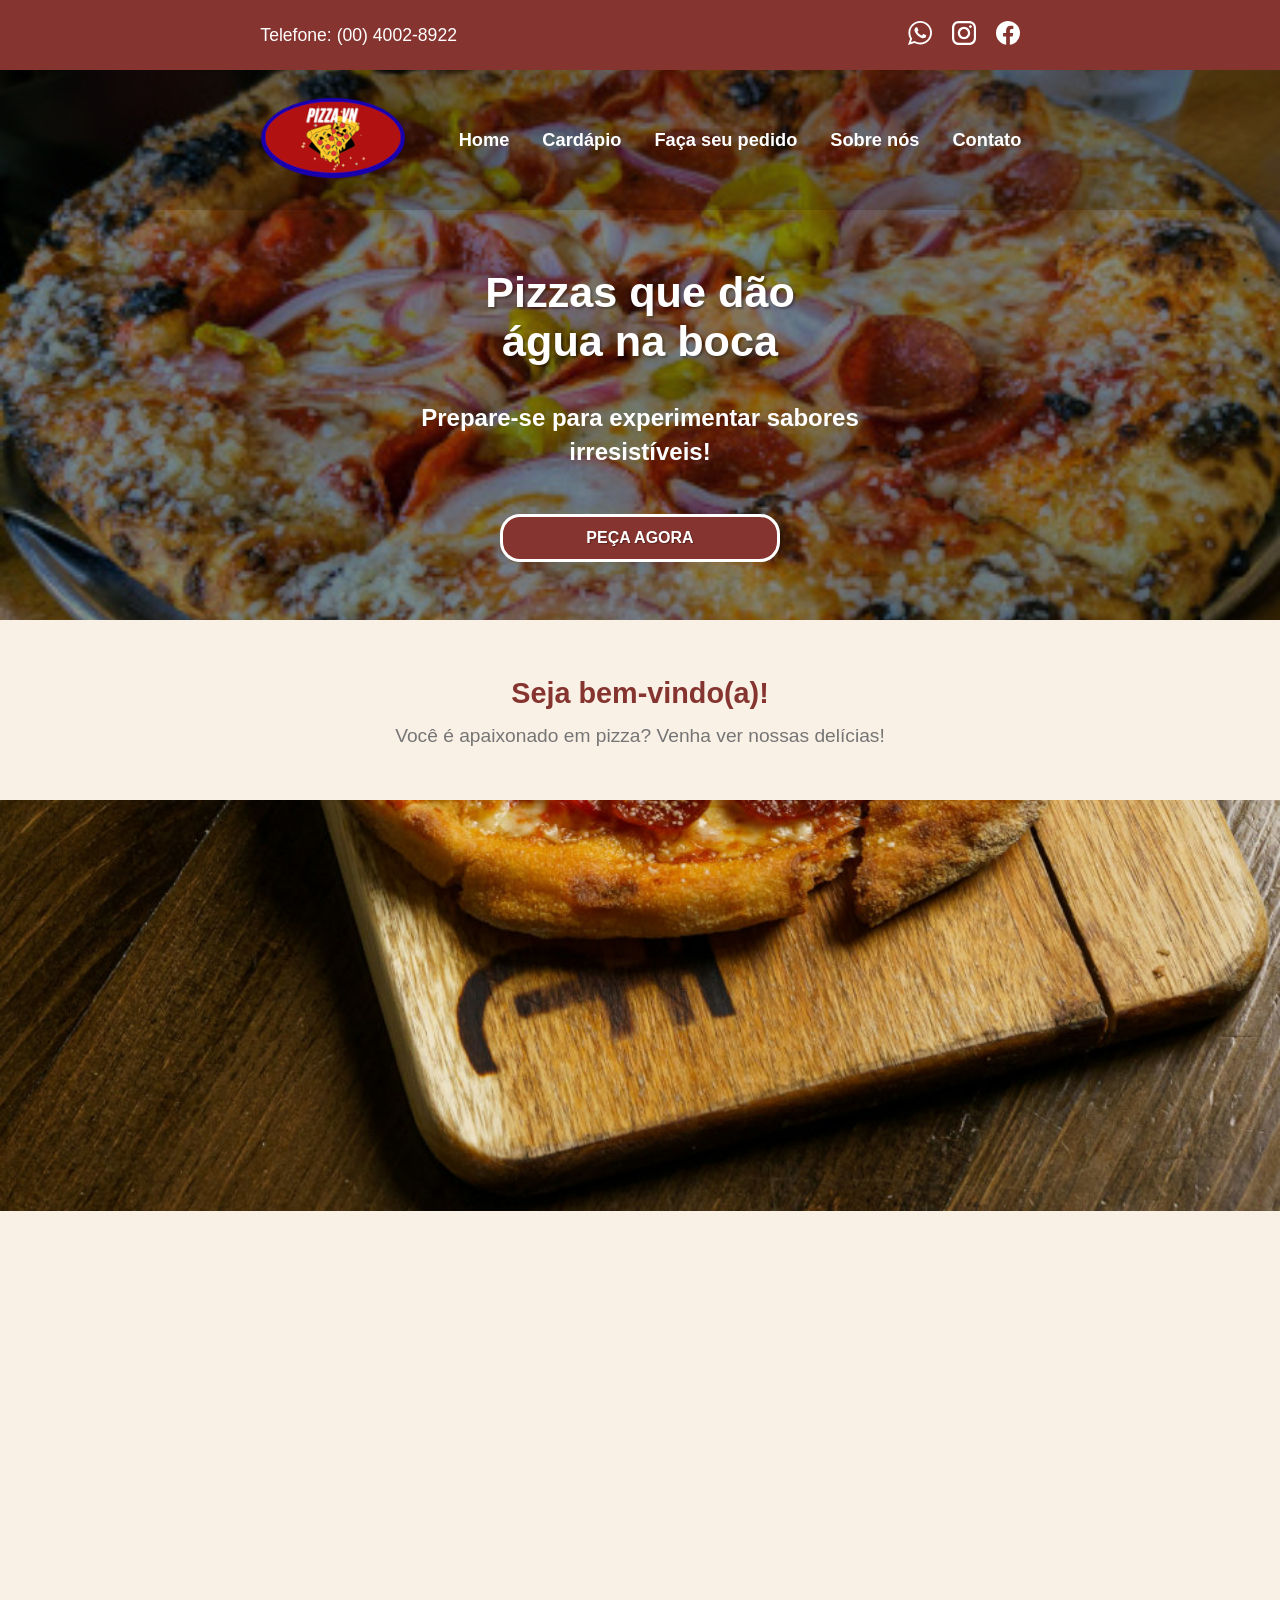
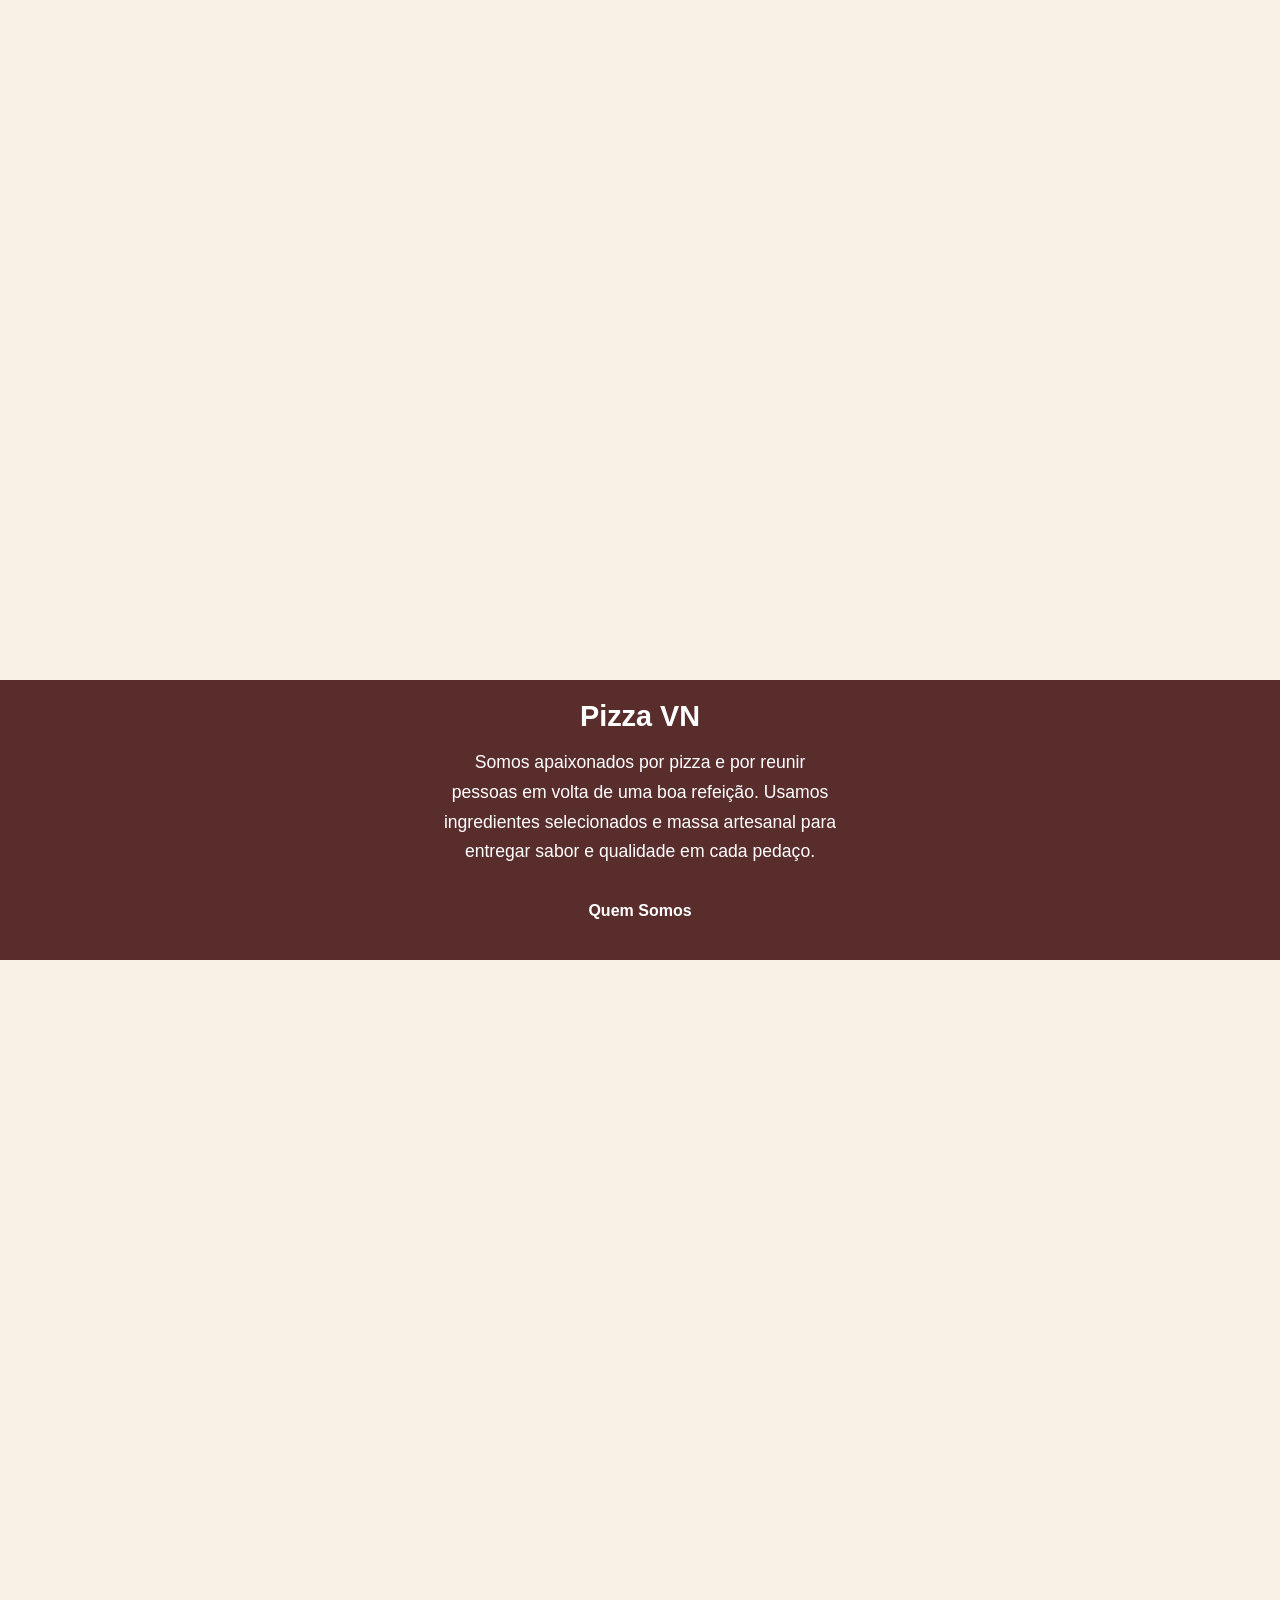
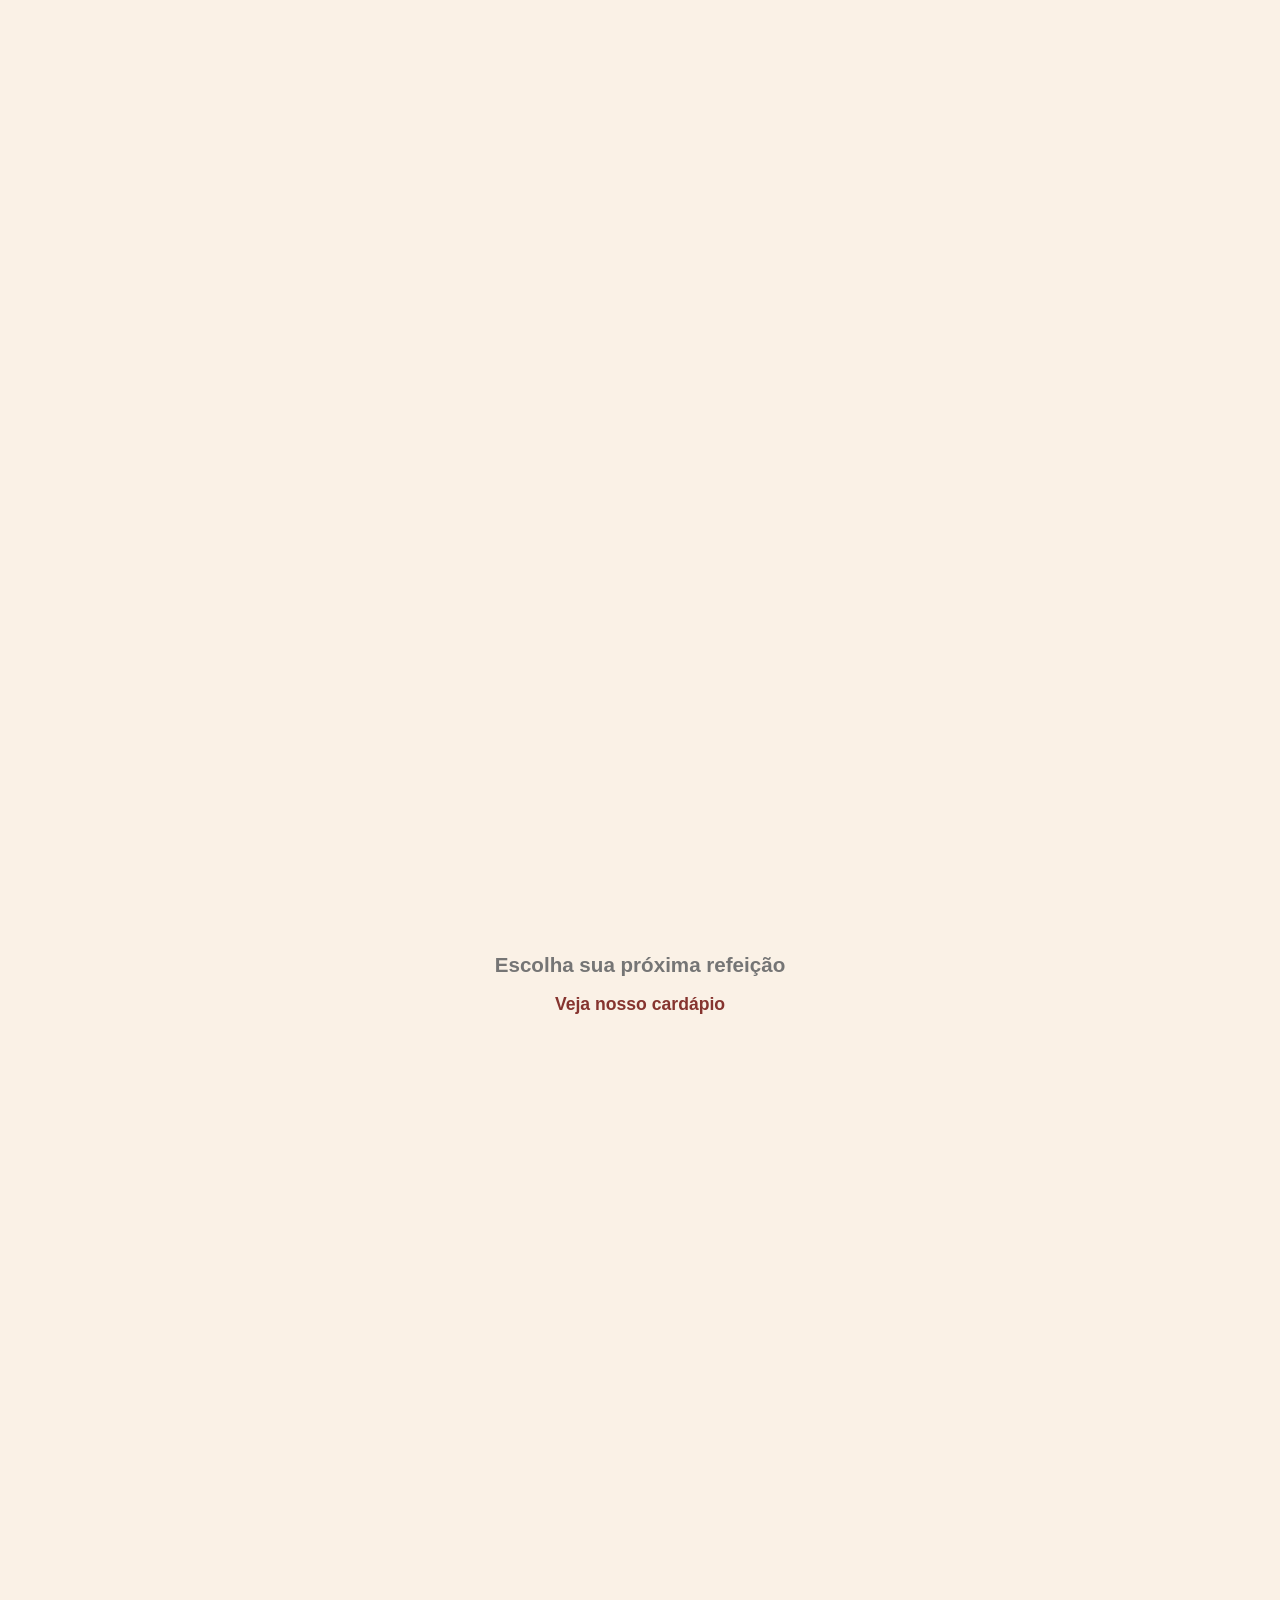
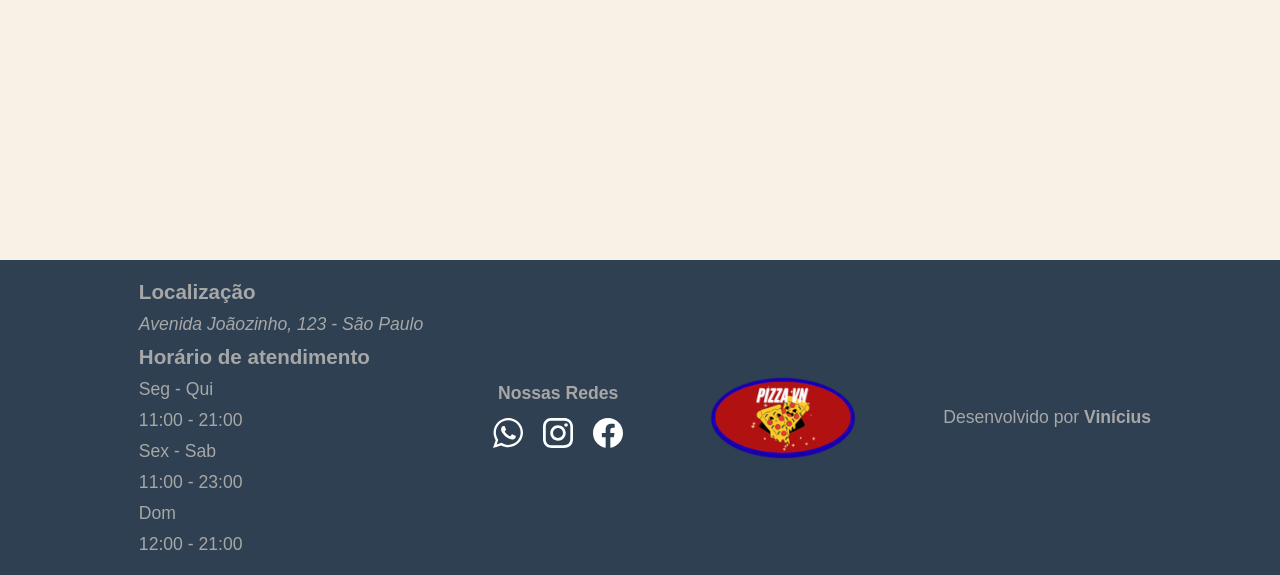
<file: index.html>
<!DOCTYPE html>
<html lang="pt-br">
<head>
    <meta charset="UTF-8">
    <meta name="viewport" content="width=device-width, initial-scale=1.0">
    <title>Pizza</title>
    <link rel="stylesheet" href="estilo/style.css">
    <link rel="stylesheet" href="estilo/query.css">
    <link rel="stylesheet" href="https://fonts.googleapis.com/css2?family=Material+Symbols+Outlined" />
</head>
<body>
    <header>
        <div class="cont-initial">
            <div class="tel">
                Telefone: (00) 4002-8922
            </div>
            <nav class="logos">
                <a href="#">
                    <svg version="1.1" id="wpp" xmlns="http://www.w3.org/2000/svg" xmlns:xlink="http://www.w3.org/1999/xlink" x="0px" y="0px"
                        width="20px" height="20px" viewBox="0 0 90 90" style="enable-background:new 0 0 90 90;" xml:space="preserve">
                    <g>
                    <path id="WhatsApp" d="M90,43.841c0,24.213-19.779,43.841-44.182,43.841c-7.747,0-15.025-1.98-21.357-5.455L0,90l7.975-23.522
                        c-4.023-6.606-6.34-14.354-6.34-22.637C1.635,19.628,21.416,0,45.818,0C70.223,0,90,19.628,90,43.841z M45.818,6.982
                        c-20.484,0-37.146,16.535-37.146,36.859c0,8.065,2.629,15.534,7.076,21.61L11.107,79.14l14.275-4.537
                        c5.865,3.851,12.891,6.097,20.437,6.097c20.481,0,37.146-16.533,37.146-36.857S66.301,6.982,45.818,6.982z M68.129,53.938
                        c-0.273-0.447-0.994-0.717-2.076-1.254c-1.084-0.537-6.41-3.138-7.4-3.495c-0.993-0.358-1.717-0.538-2.438,0.537
                        c-0.721,1.076-2.797,3.495-3.43,4.212c-0.632,0.719-1.263,0.809-2.347,0.271c-1.082-0.537-4.571-1.673-8.708-5.333
                        c-3.219-2.848-5.393-6.364-6.025-7.441c-0.631-1.075-0.066-1.656,0.475-2.191c0.488-0.482,1.084-1.255,1.625-1.882
                        c0.543-0.628,0.723-1.075,1.082-1.793c0.363-0.717,0.182-1.344-0.09-1.883c-0.27-0.537-2.438-5.825-3.34-7.977
                        c-0.902-2.15-1.803-1.792-2.436-1.792c-0.631,0-1.354-0.09-2.076-0.09c-0.722,0-1.896,0.269-2.889,1.344
                        c-0.992,1.076-3.789,3.676-3.789,8.963c0,5.288,3.879,10.397,4.422,11.113c0.541,0.716,7.49,11.92,18.5,16.223
                        C58.2,65.771,58.2,64.336,60.186,64.156c1.984-0.179,6.406-2.599,7.312-5.107C68.398,56.537,68.398,54.386,68.129,53.938z"/>
                    </g>
                    </svg>
                </a>
                <a href="#">
                    <svg enable-background="new 0 0 1024 1024" height="20px" id="insta" version="1.1" viewBox="0 0 1024 1024" width="20px" xml:space="preserve" xmlns="http://www.w3.org/2000/svg" xmlns:xlink="http://www.w3.org/1999/xlink"><g><g>
                        <!-- definições de cores gradientes -->
                    <defs>
                        <linearGradient id="instaGradient" x1="0%" y1="100%" x2="100%" y2="0%">
                        <stop offset="0%" stop-color="#feda75"/>
                        <stop offset="25%" stop-color="#fa7e1e"/>
                        <stop offset="50%" stop-color="#d62976"/>
                        <stop offset="75%" stop-color="#962fbf"/>
                        <stop offset="100%" stop-color="#4f5bd5"/>
                        </linearGradient>
                    </defs>
                        <path clip-rule="evenodd" d="M512.305,0.122c70.856,0,141.717-0.328,212.571,0.094     c66.662,0.398,129.269,15.6,183.515,56.125c70.84,52.923,107.091,125.214,113.838,212.445c2.376,30.7,1.637,61.667,1.677,92.512     c0.161,119.619,0.072,239.239,0.059,358.86c-0.005,48.856-6.799,96.557-27.473,141.232     c-41.938,90.623-115.091,140.165-211.608,157.334c-20.125,3.579-40.886,4.916-61.359,4.977     c-141.333,0.417-282.669,0.321-424.003,0.174c-73.495-0.075-140.713-19.483-197.994-67.166     c-58.197-48.439-88.907-111.793-98.46-186.071c-1.648-12.811-2.657-25.805-2.669-38.714     C0.261,583.352-0.636,434.771,0.82,286.214c0.796-81.166,27.822-153.13,88.244-209.835     c50.119-47.032,111.04-71.607,178.739-74.012c81.404-2.892,162.991-0.685,244.499-0.685     C512.303,1.161,512.303,0.641,512.305,0.122z M511.505,929.369c68.18,0,136.358,0.274,204.534-0.188     c17.83-0.121,35.919-1.007,53.414-4.171c66.827-12.081,117.634-45.6,144.26-110.67c13.528-33.055,17.946-68.524,18.522-102.876     c2.237-133.271,0.976-266.602,0.819-399.911c-0.018-14.442-0.174-29.045-2.217-43.295     c-9.163-63.988-36.903-116.435-95.792-148.329c-32.869-17.801-68.551-24.522-105.64-24.534     c-142.831-0.042-285.662-0.084-428.492,0.087c-12.908,0.016-25.93,0.73-38.702,2.525     c-72.746,10.214-126.329,46.066-153.145,116.6c-10.822,28.463-14.28,58.288-14.286,88.569     c-0.021,139.403-0.155,278.803,0.183,418.208c0.041,17.055,1.313,34.355,4.366,51.114     c13.543,74.355,55.004,125.461,128.843,146.011c24.606,6.845,50.909,9.868,76.522,10.384     C373.608,930.277,442.565,929.364,511.505,929.369z" fill-rule="evenodd"/><path clip-rule="evenodd" d="M775.903,510.369c-0.064,145.777-119.005,264.347-264.821,263.991     c-145.871-0.353-263.345-118.096-263.43-264.029C247.567,364.56,366.331,245.98,512.255,246.139     C656.921,246.295,775.968,365.605,775.903,510.369z M511.878,679.188c93.007,0.071,169.609-76.475,169.448-169.325     c-0.161-92.206-76.568-168.757-168.818-169.132c-92.873-0.377-169.438,75.935-169.635,169.074     C342.677,603.077,418.542,679.114,511.878,679.188z" fill-rule="evenodd"/><path clip-rule="evenodd" d="M785.693,299.338c-33.019-0.295-59.047-26.717-58.941-59.832     c0.104-33.491,26.785-59.75,60.471-59.52c32.644,0.226,59.246,27.168,59.147,59.904     C846.27,273.09,819.174,299.637,785.693,299.338z" fill-rule="evenodd"/></g></g></svg>
                </a>
                <a href="#">
                   <svg width="20px" height="20px" viewBox="0 0 48 48" fill="none" xmlns="http://www.w3.org/2000/svg" id="facebook">
                    <path d="M48 24C48 10.7438 37.2562 0 24 0C10.7438 0 0 10.7438 0 24C0 35.9813 8.775 45.9094 20.25 47.7094V30.9375H14.1562V24H20.25V18.7125C20.25 12.6984 23.8313 9.375 29.3156 9.375C31.9406 9.375 34.6875 9.84375 34.6875 9.84375V15.75H31.6594C28.6781 15.75 27.75 17.6016 27.75 19.5V24H34.4062L33.3422 30.9375H27.75V47.7094C39.225 45.9094 48 35.9813 48 24Z" fill="black" id="face-fundo" class="fundo"/>
                    <path d="M33.3422 30.9375L34.4062 24H27.75V19.5C27.75 17.6016 28.6781 15.75 31.6594 15.75H34.6875V9.84375C34.6875 9.84375 31.9406 9.375 29.3156 9.375C23.8313 9.375 20.25 12.6984 20.25 18.7125V24H14.1562V30.9375H20.25V47.7094C21.4734 47.9016 22.725 48 24 48C25.275 48 26.5266 47.9016 27.75 47.7094V30.9375H33.3422Z" fill="white" id="face-logo" class="letra"/>
                    </svg>
                </a>
            </nav>
        </div>


        <div class="cont-menu">
            <div class="topo-menu">
                <div class="logo-header">
                        <a href="#">
                            <img src="imagens/logo-p.png" alt="Logo">
                        </a>
                </div>

                <div class="cont-hamburguer">
                     <button id="icone-menu" class="material-symbols-outlined" onclick="clickMenu()">
                        menu
                     </button>
                </div>

                <nav id="itens" class="menu">
                        <ul class="itens-menu">
                            <li>
                                <a href="#" onclick="fecharMenu()">Home</a>
                            </li>
                            <li>
                                <a href="cardapio.html#menu-cardapio" onclick="fecharMenu()">Cardápio</a>
                            </li>
                            <li>
                                <a href="pedido.html" onclick="fecharMenu()">Faça seu pedido</a>
                            </li>
                            <li>
                                <a href="sobre.html" onclick="fecharMenu()">Sobre nós</a>
                            </li>
                            <li>
                                <a href="contato.html" onclick="fecharMenu()">Contato</a>
                            </li>
                        </ul>
                </nav>
            </div>
            <!-- menu abaixo para ficar centralizado corretamente ao ser ativado -->
            <div class="cont-titulo">
                <h1>Pizzas que dão água na boca</h1>
                <p>
                   Prepare-se para experimentar sabores irresistíveis!
                </p>
                <a href="pedido.html#realizar-pedido" class="btn-header">PEÇA AGORA</a>
            </div>
        </div>
    </header>


    <main class="main">
        <section class="cont-home">

            <div class="cont-inicio">
                <h2 class="titulo-home">Seja bem-vindo(a)!</h2>
                <p>Você é apaixonado em pizza? Venha ver nossas delícias!</p>
            </div>

            <div class="cont-img-home" id="pizza-prancha">
                <picture>
                    <source media="(min-width: 768px)" srcset="img-home/img01-m.jpg" type="image/jpg">
                    <img src="img-home/img01.jpg" alt="Pizza na prancha" class="img-home">
                </picture>
            </div>

            <div class="cont-img-home" id="forno">                
                <picture>
                    <source media="(min-width: 768px)" srcset="img-home/img02-m.jpg" type="image/jpg">
                    <img src="img-home/img02.jpg" alt="Forno a lenha" class="img-home">
                </picture>
            </div>
            

            <section class="sobre-home">
                <h2 class="titulo-home">Pizza VN</h2>
                <p>
                    Somos apaixonados por pizza e por reunir pessoas em volta de uma boa refeição. 
                    Usamos ingredientes selecionados e massa artesanal para entregar sabor e qualidade em cada pedaço.
                </p>
                <aside class="acesso-sobrenos">
                    <a href="sobre.html">Quem Somos</a>
                </aside>
            </section>

            <div class="cont-img-home" id="prato-especial">
                <picture>
                    <source media="(min-width: 768px)" srcset="img-home/img03-m.jpg" type="image/jpg">
                    <img src="img-home/img03.jpg" alt="Pratos com pizza" class="img-home">
                </picture>
            </div>
            <div class="cont-img-home" id="vaso">
                <picture>
                    <source media="(min-width: 768px)" srcset="img-home/img04-m.jpg" type="image/jpg">
                    <img src="img-home/img04.jpg" alt="Mesa decorativa" class="img-home">
                </picture>
            </div>

            <div class="acesso-cardapio">
                <h3>
                    Escolha sua próxima refeição
                </h3>
                <a href="cardapio.html">Veja nosso cardápio</a>
            </div>
            
            <div class="cont-img-home" id="mesa">
                <picture>
                    <source media="(min-width: 768px)" srcset="img-home/img05-m.jpg" type="image/jpg">
                    <img src="img-home/img05.jpg" alt="Mesa disponível" class="img-home">
                </picture>
            </div>
         </section>   
    </main>
    
    <footer>
            <div class="cont-footer">
                <div class="cont-local">
                    <h3>Localização</h3>
                    <address>Avenida Joãozinho, 123 - São Paulo</address>
                    <h3>Horário de atendimento</h3>
                    <p>Seg - Qui</p>
                    <p>11:00 - 21:00</p>
                    <p>Sex - Sab</p>
                    <p>11:00 - 23:00</p>
                    <p>Dom</p>
                    <p>12:00 - 21:00</p>
                </div>

                <div class="logos-footer">
                    <h4>Nossas Redes</h4>
                    <nav class="logos" id="redes-footer">
                        
                   
                    <a href="#">
                        <svg version="1.1" id="wpp" class="size-footer" xmlns="http://www.w3.org/2000/svg" xmlns:xlink="http://www.w3.org/1999/xlink" x="0px" y="0px"
                        width="20px" height="20px" viewBox="0 0 90 90" style="enable-background:new 0 0 90 90;" xml:space="preserve">
                        <g>
                        <path id="WhatsApp" d="M90,43.841c0,24.213-19.779,43.841-44.182,43.841c-7.747,0-15.025-1.98-21.357-5.455L0,90l7.975-23.522
                            c-4.023-6.606-6.34-14.354-6.34-22.637C1.635,19.628,21.416,0,45.818,0C70.223,0,90,19.628,90,43.841z M45.818,6.982
                            c-20.484,0-37.146,16.535-37.146,36.859c0,8.065,2.629,15.534,7.076,21.61L11.107,79.14l14.275-4.537
                            c5.865,3.851,12.891,6.097,20.437,6.097c20.481,0,37.146-16.533,37.146-36.857S66.301,6.982,45.818,6.982z M68.129,53.938
                            c-0.273-0.447-0.994-0.717-2.076-1.254c-1.084-0.537-6.41-3.138-7.4-3.495c-0.993-0.358-1.717-0.538-2.438,0.537
                            c-0.721,1.076-2.797,3.495-3.43,4.212c-0.632,0.719-1.263,0.809-2.347,0.271c-1.082-0.537-4.571-1.673-8.708-5.333
                            c-3.219-2.848-5.393-6.364-6.025-7.441c-0.631-1.075-0.066-1.656,0.475-2.191c0.488-0.482,1.084-1.255,1.625-1.882
                            c0.543-0.628,0.723-1.075,1.082-1.793c0.363-0.717,0.182-1.344-0.09-1.883c-0.27-0.537-2.438-5.825-3.34-7.977
                            c-0.902-2.15-1.803-1.792-2.436-1.792c-0.631,0-1.354-0.09-2.076-0.09c-0.722,0-1.896,0.269-2.889,1.344
                            c-0.992,1.076-3.789,3.676-3.789,8.963c0,5.288,3.879,10.397,4.422,11.113c0.541,0.716,7.49,11.92,18.5,16.223
                            C58.2,65.771,58.2,64.336,60.186,64.156c1.984-0.179,6.406-2.599,7.312-5.107C68.398,56.537,68.398,54.386,68.129,53.938z"/>
                    </g>
                    </svg>
                    </a>
                    <a href="#">
                      <svg enable-background="new 0 0 1024 1024" height="20px" id="insta" version="1.1" viewBox="0 0 1024 1024" width="20px" xml:space="preserve" xmlns="http://www.w3.org/2000/svg" xmlns:xlink="http://www.w3.org/1999/xlink"><g><g>
                            <!-- definições de cores gradientes -->
                    <defs>
                        <linearGradient id="instaGradient" x1="0%" y1="100%" x2="100%" y2="0%">
                        <stop offset="0%" stop-color="#feda75"/>
                        <stop offset="25%" stop-color="#fa7e1e"/>
                        <stop offset="50%" stop-color="#d62976"/>
                        <stop offset="75%" stop-color="#962fbf"/>
                        <stop offset="100%" stop-color="#4f5bd5"/>
                        </linearGradient>
                    </defs>
                            <path clip-rule="evenodd" d="M512.305,0.122c70.856,0,141.717-0.328,212.571,0.094     c66.662,0.398,129.269,15.6,183.515,56.125c70.84,52.923,107.091,125.214,113.838,212.445c2.376,30.7,1.637,61.667,1.677,92.512     c0.161,119.619,0.072,239.239,0.059,358.86c-0.005,48.856-6.799,96.557-27.473,141.232     c-41.938,90.623-115.091,140.165-211.608,157.334c-20.125,3.579-40.886,4.916-61.359,4.977     c-141.333,0.417-282.669,0.321-424.003,0.174c-73.495-0.075-140.713-19.483-197.994-67.166     c-58.197-48.439-88.907-111.793-98.46-186.071c-1.648-12.811-2.657-25.805-2.669-38.714     C0.261,583.352-0.636,434.771,0.82,286.214c0.796-81.166,27.822-153.13,88.244-209.835     c50.119-47.032,111.04-71.607,178.739-74.012c81.404-2.892,162.991-0.685,244.499-0.685     C512.303,1.161,512.303,0.641,512.305,0.122z M511.505,929.369c68.18,0,136.358,0.274,204.534-0.188     c17.83-0.121,35.919-1.007,53.414-4.171c66.827-12.081,117.634-45.6,144.26-110.67c13.528-33.055,17.946-68.524,18.522-102.876     c2.237-133.271,0.976-266.602,0.819-399.911c-0.018-14.442-0.174-29.045-2.217-43.295     c-9.163-63.988-36.903-116.435-95.792-148.329c-32.869-17.801-68.551-24.522-105.64-24.534     c-142.831-0.042-285.662-0.084-428.492,0.087c-12.908,0.016-25.93,0.73-38.702,2.525     c-72.746,10.214-126.329,46.066-153.145,116.6c-10.822,28.463-14.28,58.288-14.286,88.569     c-0.021,139.403-0.155,278.803,0.183,418.208c0.041,17.055,1.313,34.355,4.366,51.114     c13.543,74.355,55.004,125.461,128.843,146.011c24.606,6.845,50.909,9.868,76.522,10.384     C373.608,930.277,442.565,929.364,511.505,929.369z" fill-rule="evenodd"/><path clip-rule="evenodd" d="M775.903,510.369c-0.064,145.777-119.005,264.347-264.821,263.991     c-145.871-0.353-263.345-118.096-263.43-264.029C247.567,364.56,366.331,245.98,512.255,246.139     C656.921,246.295,775.968,365.605,775.903,510.369z M511.878,679.188c93.007,0.071,169.609-76.475,169.448-169.325     c-0.161-92.206-76.568-168.757-168.818-169.132c-92.873-0.377-169.438,75.935-169.635,169.074     C342.677,603.077,418.542,679.114,511.878,679.188z" fill-rule="evenodd"/><path clip-rule="evenodd" d="M785.693,299.338c-33.019-0.295-59.047-26.717-58.941-59.832     c0.104-33.491,26.785-59.75,60.471-59.52c32.644,0.226,59.246,27.168,59.147,59.904     C846.27,273.09,819.174,299.637,785.693,299.338z" fill-rule="evenodd"/></g></g></svg>
                    </a>
                        <a href="#">
                        <svg width="20px" height="20px" viewBox="0 0 48 48" fill="none" xmlns="http://www.w3.org/2000/svg" id="facebook">
                            <path d="M48 24C48 10.7438 37.2562 0 24 0C10.7438 0 0 10.7438 0 24C0 35.9813 8.775 45.9094 20.25 47.7094V30.9375H14.1562V24H20.25V18.7125C20.25 12.6984 23.8313 9.375 29.3156 9.375C31.9406 9.375 34.6875 9.84375 34.6875 9.84375V15.75H31.6594C28.6781 15.75 27.75 17.6016 27.75 19.5V24H34.4062L33.3422 30.9375H27.75V47.7094C39.225 45.9094 48 35.9813 48 24Z" fill="black" id="face-fundo" class="fundo"/>
                            <path d="M33.3422 30.9375L34.4062 24H27.75V19.5C27.75 17.6016 28.6781 15.75 31.6594 15.75H34.6875V9.84375C34.6875 9.84375 31.9406 9.375 29.3156 9.375C23.8313 9.375 20.25 12.6984 20.25 18.7125V24H14.1562V30.9375H20.25V47.7094C21.4734 47.9016 22.725 48 24 48C25.275 48 26.5266 47.9016 27.75 47.7094V30.9375H33.3422Z" fill="white" id="face-logo" class="letra"/>
                            </svg>
                        </a>
                    </nav>
                </div> <!-- final da div "logos-footer"-->

                 <div class="logopng-footer">
                    <img src="imagens/logo-p.png" alt="">
                </div>

                <div class="acesso-github">
                    <p>
                        Desenvolvido por <a href="https://github.com/ViniCavalAraujo" target="_blank" rel="external">Vinícius</a>
                    </p>
                </div>

            </div>
    </footer>
    
    <script src="script.js"></script>
</body>
</html>
</file>
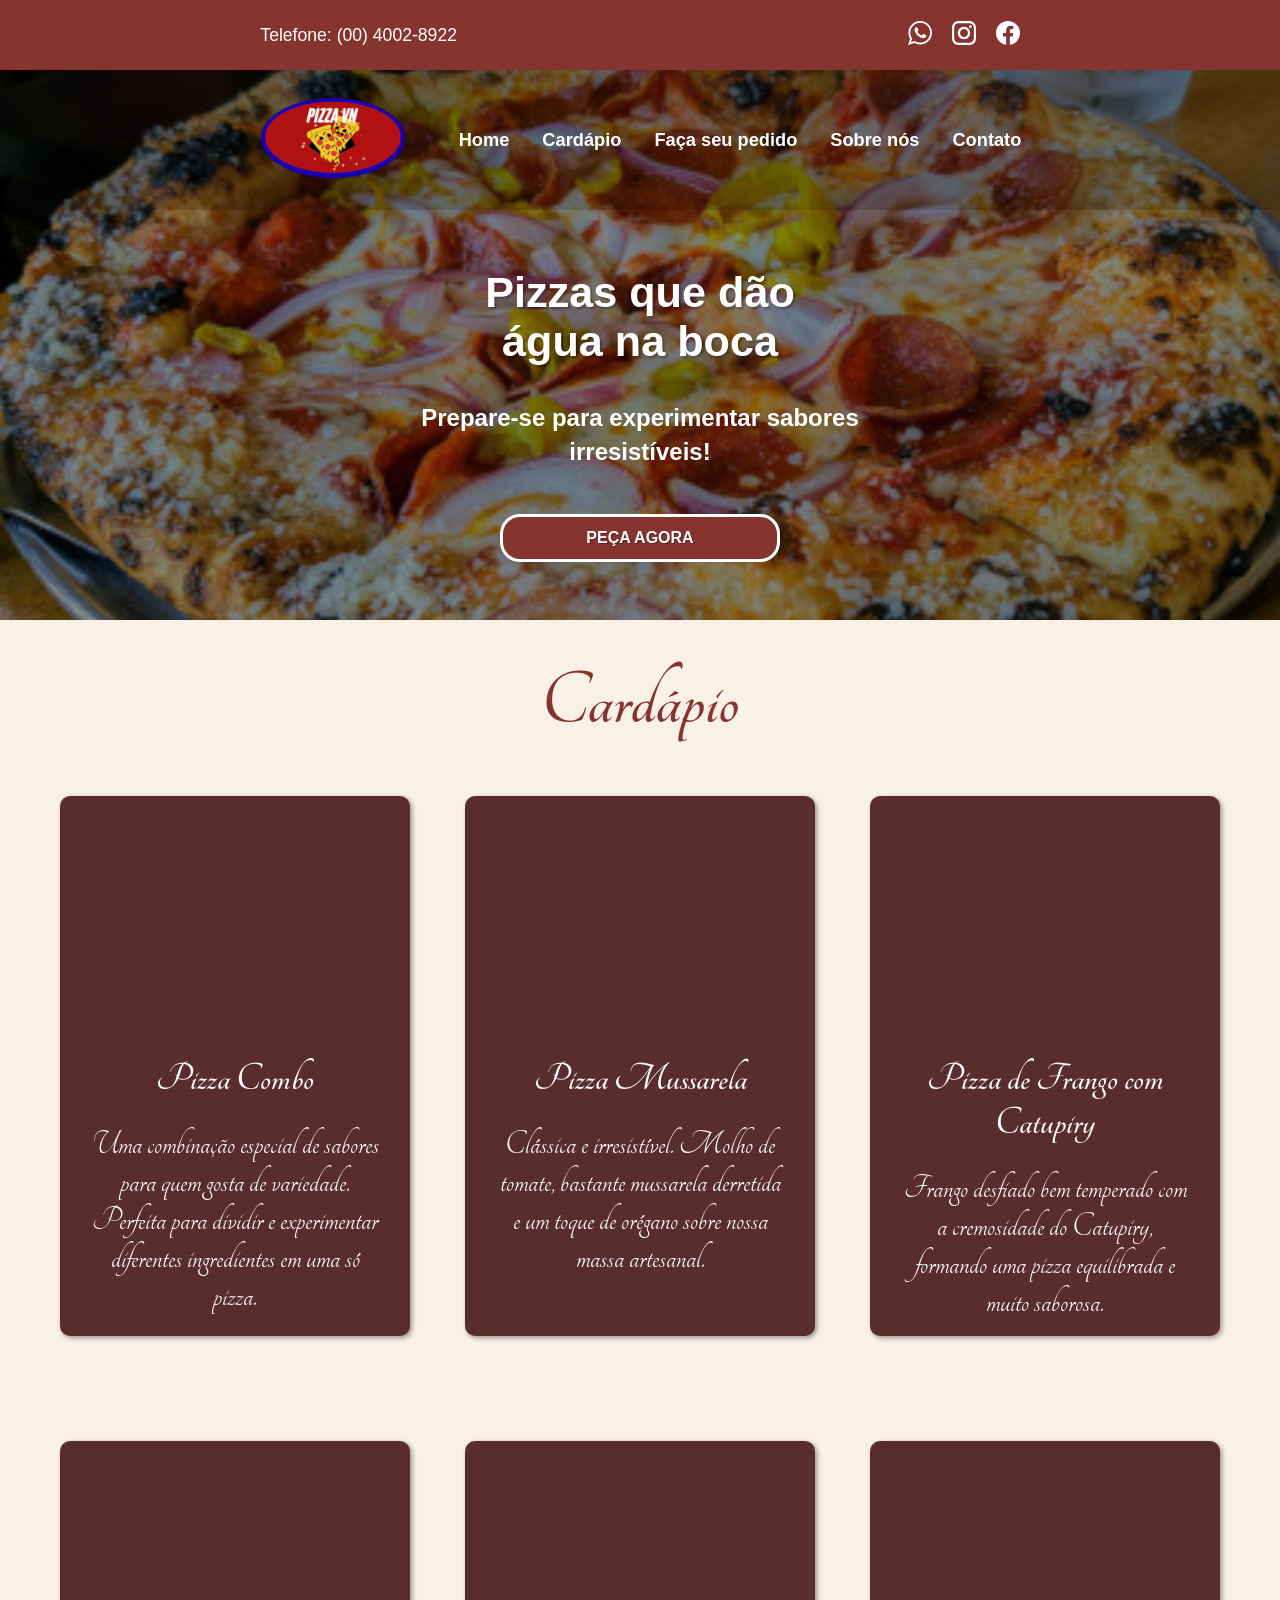
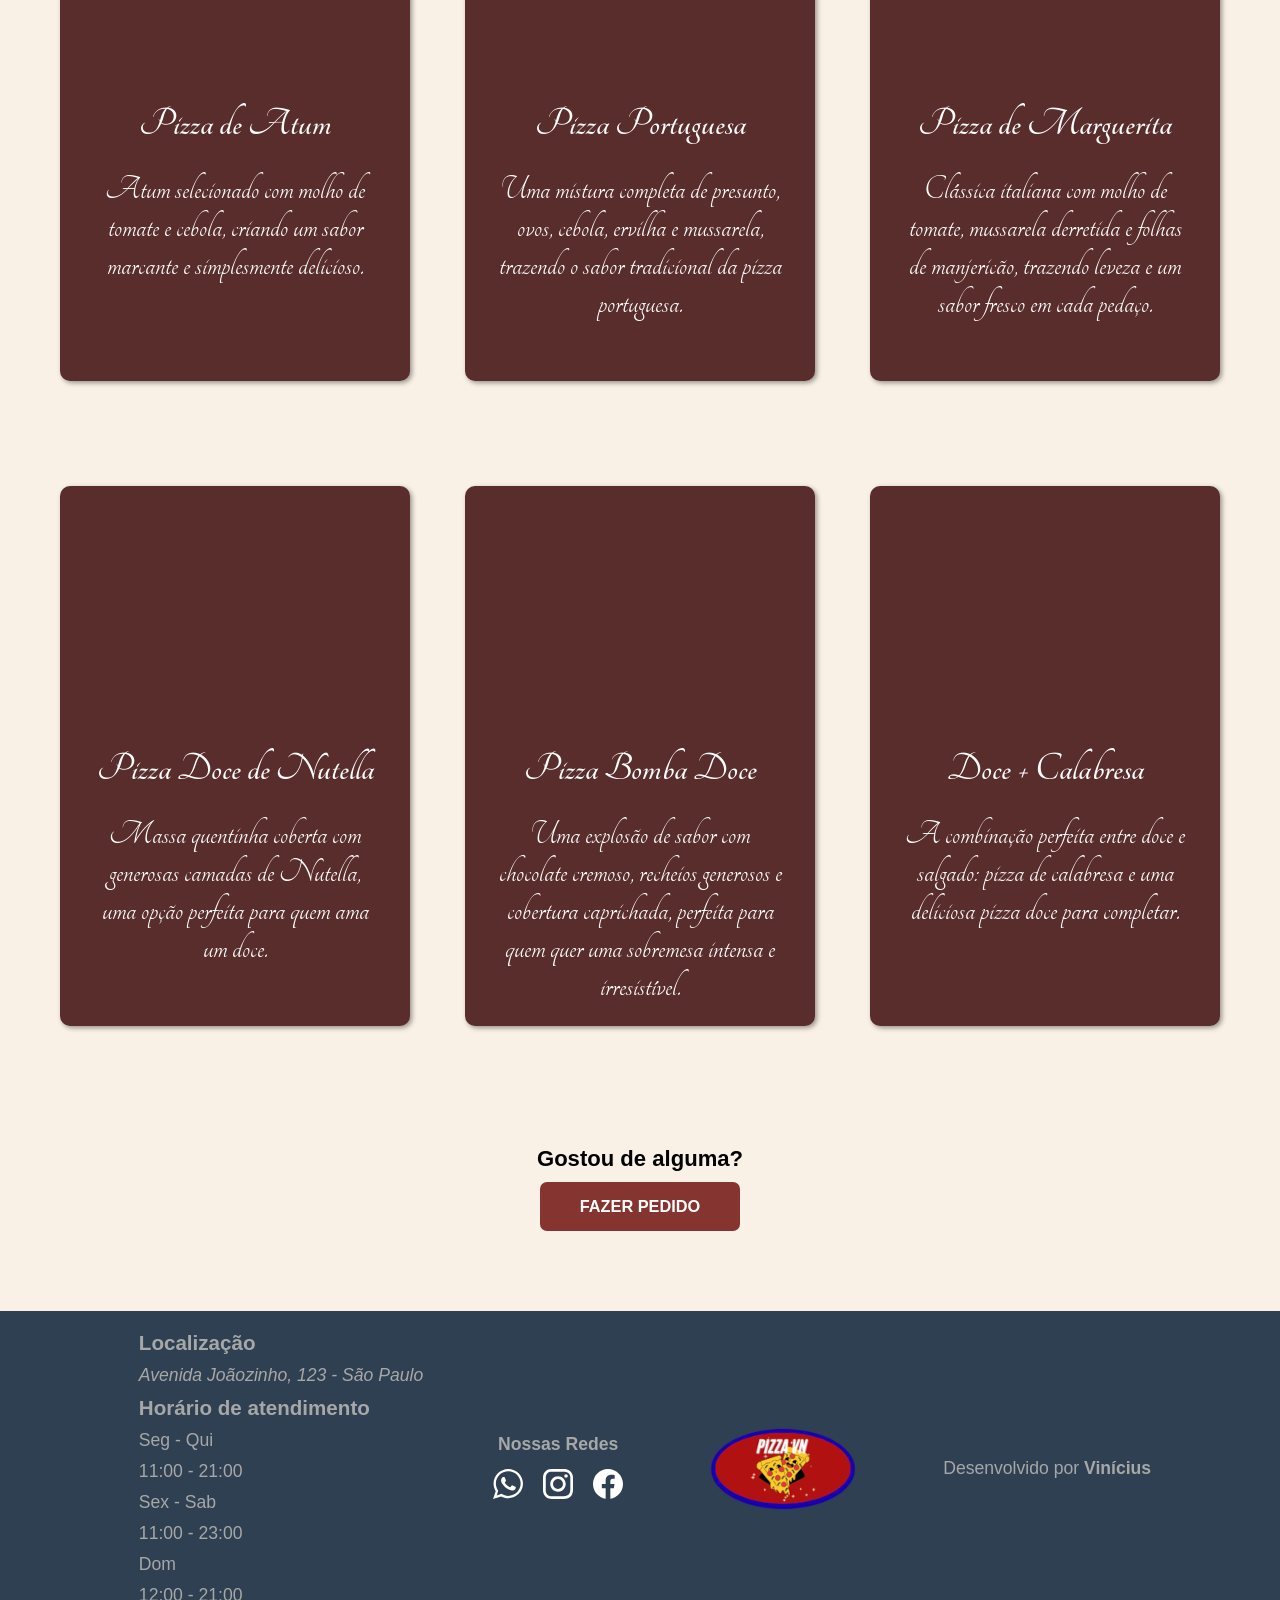
<file: cardapio.html>
<!DOCTYPE html>
<html lang="pt-br">
<head>
    <meta charset="UTF-8">
    <meta name="viewport" content="width=device-width, initial-scale=1.0">
    <title>Pizza</title>
    <link rel="stylesheet" href="estilo/style.css">
    <link rel="stylesheet" href="estilo/query.css">
    <link rel="stylesheet" href="https://fonts.googleapis.com/css2?family=Material+Symbols+Outlined" />
</head>
<body>
    <header>
        <div class="cont-initial">
            <div class="tel">
                Telefone: (00) 4002-8922
            </div>
            <nav class="logos">
                <a href="#">
        <svg version="1.1" id="wpp" xmlns="http://www.w3.org/2000/svg" xmlns:xlink="http://www.w3.org/1999/xlink" x="0px" y="0px"
            width="20px" height="20px" viewBox="0 0 90 90" style="enable-background:new 0 0 90 90;" xml:space="preserve">
        <g>
                    <path id="WhatsApp" d="M90,43.841c0,24.213-19.779,43.841-44.182,43.841c-7.747,0-15.025-1.98-21.357-5.455L0,90l7.975-23.522
                        c-4.023-6.606-6.34-14.354-6.34-22.637C1.635,19.628,21.416,0,45.818,0C70.223,0,90,19.628,90,43.841z M45.818,6.982
                        c-20.484,0-37.146,16.535-37.146,36.859c0,8.065,2.629,15.534,7.076,21.61L11.107,79.14l14.275-4.537
                        c5.865,3.851,12.891,6.097,20.437,6.097c20.481,0,37.146-16.533,37.146-36.857S66.301,6.982,45.818,6.982z M68.129,53.938
                        c-0.273-0.447-0.994-0.717-2.076-1.254c-1.084-0.537-6.41-3.138-7.4-3.495c-0.993-0.358-1.717-0.538-2.438,0.537
                        c-0.721,1.076-2.797,3.495-3.43,4.212c-0.632,0.719-1.263,0.809-2.347,0.271c-1.082-0.537-4.571-1.673-8.708-5.333
                        c-3.219-2.848-5.393-6.364-6.025-7.441c-0.631-1.075-0.066-1.656,0.475-2.191c0.488-0.482,1.084-1.255,1.625-1.882
                        c0.543-0.628,0.723-1.075,1.082-1.793c0.363-0.717,0.182-1.344-0.09-1.883c-0.27-0.537-2.438-5.825-3.34-7.977
                        c-0.902-2.15-1.803-1.792-2.436-1.792c-0.631,0-1.354-0.09-2.076-0.09c-0.722,0-1.896,0.269-2.889,1.344
                        c-0.992,1.076-3.789,3.676-3.789,8.963c0,5.288,3.879,10.397,4.422,11.113c0.541,0.716,7.49,11.92,18.5,16.223
                        C58.2,65.771,58.2,64.336,60.186,64.156c1.984-0.179,6.406-2.599,7.312-5.107C68.398,56.537,68.398,54.386,68.129,53.938z"/>
                </g>
                </svg>

                </a>
                <a href="#">
                  <svg enable-background="new 0 0 1024 1024" height="20px" id="insta" version="1.1" viewBox="0 0 1024 1024" width="20px" xml:space="preserve" xmlns="http://www.w3.org/2000/svg" xmlns:xlink="http://www.w3.org/1999/xlink"><g><g>
                        <!-- definições de cores gradientes -->
                <defs>
                    <linearGradient id="instaGradient" x1="0%" y1="100%" x2="100%" y2="0%">
                    <stop offset="0%" stop-color="#feda75"/>
                    <stop offset="25%" stop-color="#fa7e1e"/>
                    <stop offset="50%" stop-color="#d62976"/>
                    <stop offset="75%" stop-color="#962fbf"/>
                    <stop offset="100%" stop-color="#4f5bd5"/>
                    </linearGradient>
                </defs>
                        <path clip-rule="evenodd" d="M512.305,0.122c70.856,0,141.717-0.328,212.571,0.094     c66.662,0.398,129.269,15.6,183.515,56.125c70.84,52.923,107.091,125.214,113.838,212.445c2.376,30.7,1.637,61.667,1.677,92.512     c0.161,119.619,0.072,239.239,0.059,358.86c-0.005,48.856-6.799,96.557-27.473,141.232     c-41.938,90.623-115.091,140.165-211.608,157.334c-20.125,3.579-40.886,4.916-61.359,4.977     c-141.333,0.417-282.669,0.321-424.003,0.174c-73.495-0.075-140.713-19.483-197.994-67.166     c-58.197-48.439-88.907-111.793-98.46-186.071c-1.648-12.811-2.657-25.805-2.669-38.714     C0.261,583.352-0.636,434.771,0.82,286.214c0.796-81.166,27.822-153.13,88.244-209.835     c50.119-47.032,111.04-71.607,178.739-74.012c81.404-2.892,162.991-0.685,244.499-0.685     C512.303,1.161,512.303,0.641,512.305,0.122z M511.505,929.369c68.18,0,136.358,0.274,204.534-0.188     c17.83-0.121,35.919-1.007,53.414-4.171c66.827-12.081,117.634-45.6,144.26-110.67c13.528-33.055,17.946-68.524,18.522-102.876     c2.237-133.271,0.976-266.602,0.819-399.911c-0.018-14.442-0.174-29.045-2.217-43.295     c-9.163-63.988-36.903-116.435-95.792-148.329c-32.869-17.801-68.551-24.522-105.64-24.534     c-142.831-0.042-285.662-0.084-428.492,0.087c-12.908,0.016-25.93,0.73-38.702,2.525     c-72.746,10.214-126.329,46.066-153.145,116.6c-10.822,28.463-14.28,58.288-14.286,88.569     c-0.021,139.403-0.155,278.803,0.183,418.208c0.041,17.055,1.313,34.355,4.366,51.114     c13.543,74.355,55.004,125.461,128.843,146.011c24.606,6.845,50.909,9.868,76.522,10.384     C373.608,930.277,442.565,929.364,511.505,929.369z" fill-rule="evenodd"/><path clip-rule="evenodd" d="M775.903,510.369c-0.064,145.777-119.005,264.347-264.821,263.991     c-145.871-0.353-263.345-118.096-263.43-264.029C247.567,364.56,366.331,245.98,512.255,246.139     C656.921,246.295,775.968,365.605,775.903,510.369z M511.878,679.188c93.007,0.071,169.609-76.475,169.448-169.325     c-0.161-92.206-76.568-168.757-168.818-169.132c-92.873-0.377-169.438,75.935-169.635,169.074     C342.677,603.077,418.542,679.114,511.878,679.188z" fill-rule="evenodd"/><path clip-rule="evenodd" d="M785.693,299.338c-33.019-0.295-59.047-26.717-58.941-59.832     c0.104-33.491,26.785-59.75,60.471-59.52c32.644,0.226,59.246,27.168,59.147,59.904     C846.27,273.09,819.174,299.637,785.693,299.338z" fill-rule="evenodd"/></g></g></svg>
                </a>
                <a href="#">
                   <svg width="20px" height="20px" viewBox="0 0 48 48" fill="none" xmlns="http://www.w3.org/2000/svg" id="facebook">
                    <path d="M48 24C48 10.7438 37.2562 0 24 0C10.7438 0 0 10.7438 0 24C0 35.9813 8.775 45.9094 20.25 47.7094V30.9375H14.1562V24H20.25V18.7125C20.25 12.6984 23.8313 9.375 29.3156 9.375C31.9406 9.375 34.6875 9.84375 34.6875 9.84375V15.75H31.6594C28.6781 15.75 27.75 17.6016 27.75 19.5V24H34.4062L33.3422 30.9375H27.75V47.7094C39.225 45.9094 48 35.9813 48 24Z" fill="black" id="face-fundo" class="fundo"/>
                    <path d="M33.3422 30.9375L34.4062 24H27.75V19.5C27.75 17.6016 28.6781 15.75 31.6594 15.75H34.6875V9.84375C34.6875 9.84375 31.9406 9.375 29.3156 9.375C23.8313 9.375 20.25 12.6984 20.25 18.7125V24H14.1562V30.9375H20.25V47.7094C21.4734 47.9016 22.725 48 24 48C25.275 48 26.5266 47.9016 27.75 47.7094V30.9375H33.3422Z" fill="white" id="face-logo" class="letra"/>
                    </svg>

                </a>
            </nav>
        </div>
        <div class="cont-menu">

            <div class="topo-menu">
                <div class="logo-header">
                    <a href="index.html">
                        <img src="imagens/logo-p.png" alt="Logo">
                    </a>
                </div>

                <div class="cont-hamburguer">
                     <button id="icone-menu" class="material-symbols-outlined" onclick="clickMenu()">
                        menu
                     </button>
                </div>

                <nav id="itens" class="menu">
                        <ul class="itens-menu">
                            <li>
                                <a href="index.html" onclick="fecharMenu()">Home</a>
                            </li>
                            <li>
                                <a href="cardapio.html#menu-cardapio" onclick="fecharMenu()">Cardápio</a>
                            </li>
                            <li>
                                <a href="pedido.html" onclick="fecharMenu()">Faça seu pedido</a>
                            </li>
                            <li>
                                <a href="sobre.html" onclick="fecharMenu()">Sobre nós</a>
                            </li>
                            <li>
                                <a href="contato.html" onclick="fecharMenu()">Contato</a>
                            </li>
                        </ul>
            </nav>    


            </div>
            <!-- menu abaixo para ficar centralizado corretamente ao ser ativado -->
             
            <div class="cont-titulo">
                
                <h1>Pizzas que dão água na boca</h1>
                <p>
                   Prepare-se para experimentar sabores irresistíveis!
                </p>
                <a href="pedido.html#realizar-pedido" class="btn-header">PEÇA AGORA</a>
            </div>
        </div>
    </header>


    <main class="main">
        <section class="cont-principal" id="size-cardapio">
            <h2 class="titulo-cardapio">Cardápio</h2>
                <section class="cardapios" id="menu-cardapio">
                    

                    <div class="cont-pizza" id="pizza-combo">
                        <picture>
                            <source media="(min-width: 620px)" srcset="imagens/pizza01-m.jpg" type="image/jpg">
                            <img src="imagens/pizzap.jpg" alt="" class="img-config">
                        </picture>

                        <div>
                            <h3>Pizza Combo</h3>
                            <p>
                                Uma combinação especial de sabores para quem gosta de variedade.
                                Perfeita para dividir e experimentar diferentes ingredientes em uma só pizza.
                            </p>
                        </div>
                    </div>

                    <div class="cont-pizza">

                        <picture>
                            <source media="(min-width: 620px)" srcset="imagens/pizzaqueijo-m.jpg" type="image/jpg">
                            <img src="imagens/pizzaqueijo.jpg" alt="" class="img-config">
                        </picture>

                        <div>
                            <h3>Pizza Mussarela</h3>
                            <p>
                                Clássica e irresistível. Molho de tomate, bastante mussarela derretida
                                e um toque de orégano sobre nossa massa artesanal.
                            </p>
                        </div>
                    </div>

                    <div class="cont-pizza">

                        <picture>
                            <source media="(min-width: 620px)" srcset="imagens/pizzafrango-m.jpg" type="image/jpg">
                            <img src="imagens/pizzafrango.jpg" alt="" class="img-config">
                        </picture>

                        <div>
                            <h3>Pizza de Frango com Catupiry</h3>
                            <p>
                                Frango desfiado bem temperado com a cremosidade do Catupiry,
                                formando uma pizza equilibrada e muito saborosa.
                            </p>
                        </div>
                    </div>

                    <div class="cont-pizza">
                        
                        <picture>
                            <source media="(min-width: 620px)" srcset="imagens/pizza-atum-m.jpg" type="image/jpg">
                            <img src="imagens/pizza-atum.jpg" alt="Pizza de Atum" class="img-config" id="img-atum">
                        </picture>

                        <div>
                            <h3>Pizza de Atum</h3>
                            <p>
                                Atum selecionado com molho de tomate e cebola,
                                criando um sabor marcante e simplesmente delicioso.
                            </p>
                        </div>
                    </div>

                    <div class="cont-pizza">

                        <picture>
                            <source media="(min-width: 620px)" srcset="imagens/pizza-portuguesa-m.jpg" type="image/jpg">
                            <img src="imagens/pizza-portuguesa.jpg" alt="" class="img-config"
                            id="portuguesa-img">
                            
                        </picture>
                        
                        <div>
                            <h3>Pizza Portuguesa</h3>
                            <p>
                                Uma mistura completa de presunto, ovos, cebola, ervilha e mussarela,
                                trazendo o sabor tradicional da pizza portuguesa.
                            </p>
                        </div>
                    </div>

                <div class="cont-pizza">
                        <picture>
                            <source media="(min-width: 620px)" srcset="imagens/marguerita-m.jpg" type="image/jpg">
                            <img src="imagens/marguerita.jpg" alt="" class="img-config" id="portuguesa-img">
                        </picture>

                        <div>
                            <h3>Pizza de Marguerita</h3>
                            <p>
                                Clássica italiana com molho de tomate, mussarela derretida e folhas de manjericão,
                                trazendo leveza e um sabor fresco em cada pedaço.
                            </p>
                        </div>
                </div> 

                <div class="cont-pizza">
                        <picture>
                            <source media="(min-width: 620px)" srcset="imagens/pizza-doce-m.jpg" type="image/jpg">
                            <img src="imagens/pizza-doce.jpg" alt="" class="img-config" id="portuguesa-img">
                        </picture>

                        <div>
                            <h3>Pizza Doce de Nutella</h3>
                            <p>
                                Massa quentinha coberta com generosas camadas de Nutella,
                                uma opção perfeita para quem ama um doce.
                            </p>
                        </div>
                </div>

                <div class="cont-pizza">
                        <picture>
                            <source media="(min-width: 620px)" srcset="imagens/bombadoce-m.jpg" type="image/jpg">
                            <img src="imagens/bombadoce.jpg" alt="" class="img-config" id="portuguesa-img">
                        </picture>

                        <div>
                            <h3>Pizza Bomba Doce</h3>
                            <p>
                                Uma explosão de sabor com chocolate cremoso, recheios generosos e cobertura caprichada,
                                perfeita para quem quer uma sobremesa intensa e irresistível.
                            </p>
                        </div>
                </div>


                    <div class="cont-pizza">

                        <picture>
                            <source media="(min-width: 620px)" srcset="imagens/doce-salgada-m.jpg" type="image/jpg">
                            <img src="imagens/doce-salgada.jpg" alt="" class="img-config" id="portuguesa-img">
                        </picture>

                        <div>
                            <h3>Doce + Calabresa</h3>
                            <p>
                                A combinação perfeita entre doce e salgado: pizza de calabresa
                                e uma deliciosa pizza doce para completar.
                            </p>
                        </div>
                    </div>
                </section>

                    <div class="cont-pedido">
                        <h3>Gostou de alguma?</h3>
                        <a href="pedido.html#realizar-pedido" class="btn-pedido">FAZER PEDIDO</a>
                    </div>
        </section> 
    </main>

   
    <footer>
            <div class="cont-footer">
                <div class="cont-local">
                    <h3>Localização</h3>
                    <address>Avenida Joãozinho, 123 - São Paulo</address>
                    <h3>Horário de atendimento</h3>
                    <p>Seg - Qui</p>
                    <p>11:00 - 21:00</p>
                    <p>Sex - Sab</p>
                    <p>11:00 - 23:00</p>
                    <p>Dom</p>
                    <p>12:00 - 21:00</p>
                </div>

                <div class="logos-footer">
                    <h4>Nossas Redes</h4>
                    <nav class="logos" id="redes-footer">
                        
                   
                    <a href="#">
                        <svg version="1.1" id="wpp" class="size-footer" xmlns="http://www.w3.org/2000/svg" xmlns:xlink="http://www.w3.org/1999/xlink" x="0px" y="0px"
                        width="20px" height="20px" viewBox="0 0 90 90" style="enable-background:new 0 0 90 90;" xml:space="preserve">
                        <g>
                        <path id="WhatsApp" d="M90,43.841c0,24.213-19.779,43.841-44.182,43.841c-7.747,0-15.025-1.98-21.357-5.455L0,90l7.975-23.522
                            c-4.023-6.606-6.34-14.354-6.34-22.637C1.635,19.628,21.416,0,45.818,0C70.223,0,90,19.628,90,43.841z M45.818,6.982
                            c-20.484,0-37.146,16.535-37.146,36.859c0,8.065,2.629,15.534,7.076,21.61L11.107,79.14l14.275-4.537
                            c5.865,3.851,12.891,6.097,20.437,6.097c20.481,0,37.146-16.533,37.146-36.857S66.301,6.982,45.818,6.982z M68.129,53.938
                            c-0.273-0.447-0.994-0.717-2.076-1.254c-1.084-0.537-6.41-3.138-7.4-3.495c-0.993-0.358-1.717-0.538-2.438,0.537
                            c-0.721,1.076-2.797,3.495-3.43,4.212c-0.632,0.719-1.263,0.809-2.347,0.271c-1.082-0.537-4.571-1.673-8.708-5.333
                            c-3.219-2.848-5.393-6.364-6.025-7.441c-0.631-1.075-0.066-1.656,0.475-2.191c0.488-0.482,1.084-1.255,1.625-1.882
                            c0.543-0.628,0.723-1.075,1.082-1.793c0.363-0.717,0.182-1.344-0.09-1.883c-0.27-0.537-2.438-5.825-3.34-7.977
                            c-0.902-2.15-1.803-1.792-2.436-1.792c-0.631,0-1.354-0.09-2.076-0.09c-0.722,0-1.896,0.269-2.889,1.344
                            c-0.992,1.076-3.789,3.676-3.789,8.963c0,5.288,3.879,10.397,4.422,11.113c0.541,0.716,7.49,11.92,18.5,16.223
                            C58.2,65.771,58.2,64.336,60.186,64.156c1.984-0.179,6.406-2.599,7.312-5.107C68.398,56.537,68.398,54.386,68.129,53.938z"/>
                    </g>
                    </svg>
                    </a>
                    <a href="#">
                      <svg enable-background="new 0 0 1024 1024" height="20px" id="insta" version="1.1" viewBox="0 0 1024 1024" width="20px" xml:space="preserve" xmlns="http://www.w3.org/2000/svg" xmlns:xlink="http://www.w3.org/1999/xlink"><g><g>
                            <!-- definições de cores gradientes -->
                    <defs>
                        <linearGradient id="instaGradient" x1="0%" y1="100%" x2="100%" y2="0%">
                        <stop offset="0%" stop-color="#feda75"/>
                        <stop offset="25%" stop-color="#fa7e1e"/>
                        <stop offset="50%" stop-color="#d62976"/>
                        <stop offset="75%" stop-color="#962fbf"/>
                        <stop offset="100%" stop-color="#4f5bd5"/>
                        </linearGradient>
                    </defs>
                            <path clip-rule="evenodd" d="M512.305,0.122c70.856,0,141.717-0.328,212.571,0.094     c66.662,0.398,129.269,15.6,183.515,56.125c70.84,52.923,107.091,125.214,113.838,212.445c2.376,30.7,1.637,61.667,1.677,92.512     c0.161,119.619,0.072,239.239,0.059,358.86c-0.005,48.856-6.799,96.557-27.473,141.232     c-41.938,90.623-115.091,140.165-211.608,157.334c-20.125,3.579-40.886,4.916-61.359,4.977     c-141.333,0.417-282.669,0.321-424.003,0.174c-73.495-0.075-140.713-19.483-197.994-67.166     c-58.197-48.439-88.907-111.793-98.46-186.071c-1.648-12.811-2.657-25.805-2.669-38.714     C0.261,583.352-0.636,434.771,0.82,286.214c0.796-81.166,27.822-153.13,88.244-209.835     c50.119-47.032,111.04-71.607,178.739-74.012c81.404-2.892,162.991-0.685,244.499-0.685     C512.303,1.161,512.303,0.641,512.305,0.122z M511.505,929.369c68.18,0,136.358,0.274,204.534-0.188     c17.83-0.121,35.919-1.007,53.414-4.171c66.827-12.081,117.634-45.6,144.26-110.67c13.528-33.055,17.946-68.524,18.522-102.876     c2.237-133.271,0.976-266.602,0.819-399.911c-0.018-14.442-0.174-29.045-2.217-43.295     c-9.163-63.988-36.903-116.435-95.792-148.329c-32.869-17.801-68.551-24.522-105.64-24.534     c-142.831-0.042-285.662-0.084-428.492,0.087c-12.908,0.016-25.93,0.73-38.702,2.525     c-72.746,10.214-126.329,46.066-153.145,116.6c-10.822,28.463-14.28,58.288-14.286,88.569     c-0.021,139.403-0.155,278.803,0.183,418.208c0.041,17.055,1.313,34.355,4.366,51.114     c13.543,74.355,55.004,125.461,128.843,146.011c24.606,6.845,50.909,9.868,76.522,10.384     C373.608,930.277,442.565,929.364,511.505,929.369z" fill-rule="evenodd"/><path clip-rule="evenodd" d="M775.903,510.369c-0.064,145.777-119.005,264.347-264.821,263.991     c-145.871-0.353-263.345-118.096-263.43-264.029C247.567,364.56,366.331,245.98,512.255,246.139     C656.921,246.295,775.968,365.605,775.903,510.369z M511.878,679.188c93.007,0.071,169.609-76.475,169.448-169.325     c-0.161-92.206-76.568-168.757-168.818-169.132c-92.873-0.377-169.438,75.935-169.635,169.074     C342.677,603.077,418.542,679.114,511.878,679.188z" fill-rule="evenodd"/><path clip-rule="evenodd" d="M785.693,299.338c-33.019-0.295-59.047-26.717-58.941-59.832     c0.104-33.491,26.785-59.75,60.471-59.52c32.644,0.226,59.246,27.168,59.147,59.904     C846.27,273.09,819.174,299.637,785.693,299.338z" fill-rule="evenodd"/></g></g></svg>
                    </a>
                        <a href="#">
                        <svg width="20px" height="20px" viewBox="0 0 48 48" fill="none" xmlns="http://www.w3.org/2000/svg" id="facebook">
                            <path d="M48 24C48 10.7438 37.2562 0 24 0C10.7438 0 0 10.7438 0 24C0 35.9813 8.775 45.9094 20.25 47.7094V30.9375H14.1562V24H20.25V18.7125C20.25 12.6984 23.8313 9.375 29.3156 9.375C31.9406 9.375 34.6875 9.84375 34.6875 9.84375V15.75H31.6594C28.6781 15.75 27.75 17.6016 27.75 19.5V24H34.4062L33.3422 30.9375H27.75V47.7094C39.225 45.9094 48 35.9813 48 24Z" fill="black" id="face-fundo" class="fundo"/>
                            <path d="M33.3422 30.9375L34.4062 24H27.75V19.5C27.75 17.6016 28.6781 15.75 31.6594 15.75H34.6875V9.84375C34.6875 9.84375 31.9406 9.375 29.3156 9.375C23.8313 9.375 20.25 12.6984 20.25 18.7125V24H14.1562V30.9375H20.25V47.7094C21.4734 47.9016 22.725 48 24 48C25.275 48 26.5266 47.9016 27.75 47.7094V30.9375H33.3422Z" fill="white" id="face-logo" class="letra"/>
                            </svg>
                        </a>
                    </nav>
                </div> <!-- final da div "logos-footer"-->

                 <div class="logopng-footer">
                    <img src="imagens/logo-p.png" alt="">
                </div>

                <div class="acesso-github">
                    <p>
                        Desenvolvido por <a href="https://github.com/ViniCavalAraujo" target="_blank" rel="external">Vinícius</a>
                    </p>
                </div>

            </div>
    </footer>

    <script src="script.js"></script>
</body>
</html>
</file>
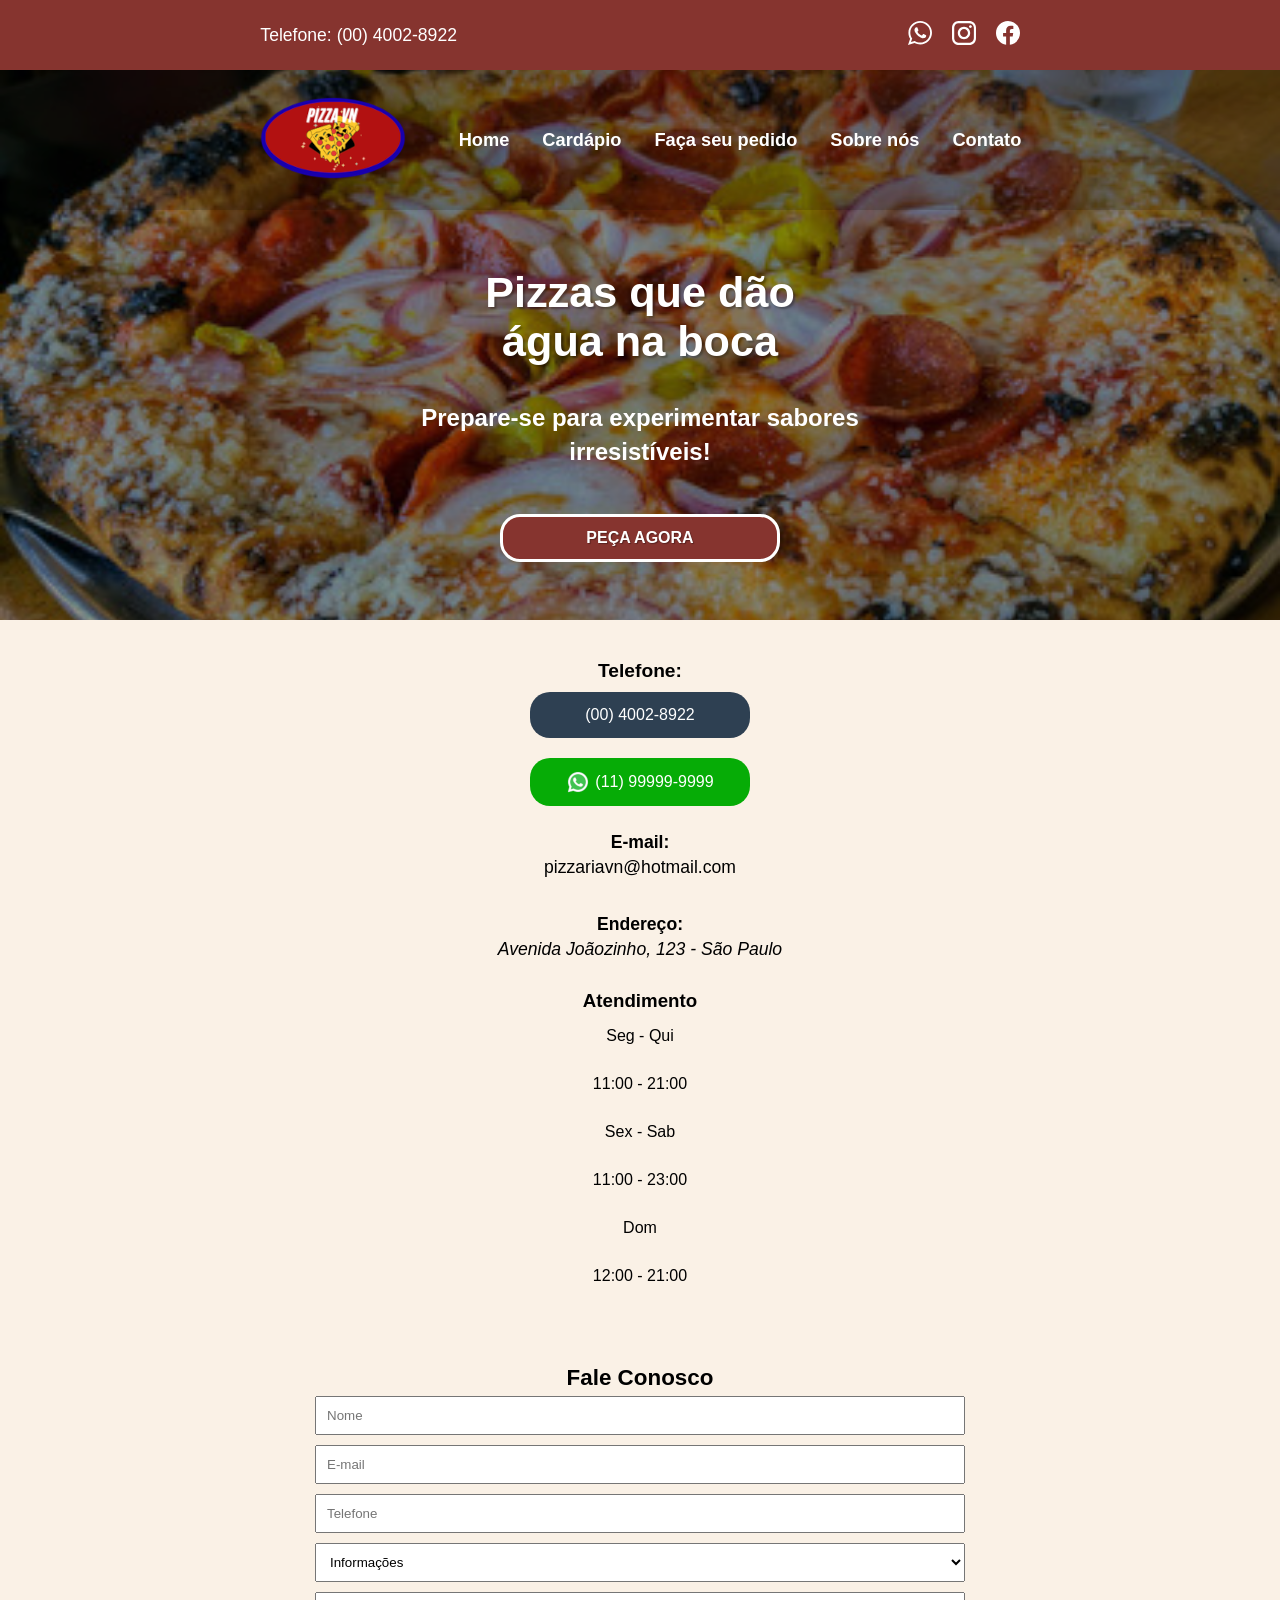
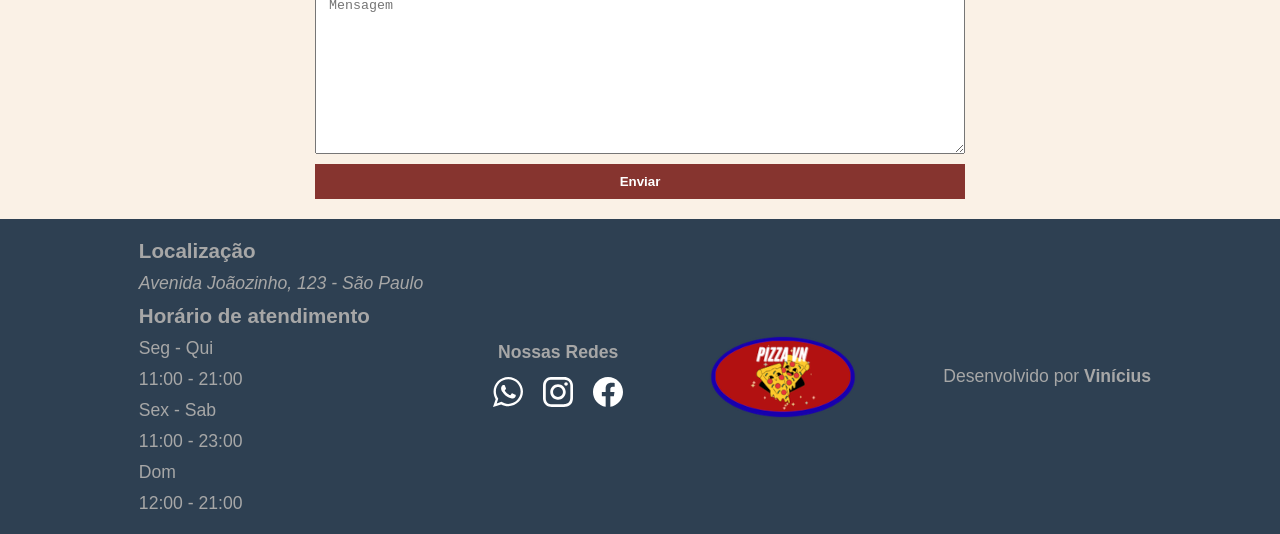
<file: contato.html>
<!DOCTYPE html>
<html lang="pt-br">
<head>
    <meta charset="UTF-8">
    <meta name="viewport" content="width=device-width, initial-scale=1.0">
    <title>Sugestões</title>
    <link rel="stylesheet" href="estilo/style.css">
    <link rel="stylesheet" href="estilo/query.css">
    <link rel="stylesheet" href="https://fonts.googleapis.com/css2?family=Material+Symbols+Outlined" />
</head>
<body>
    <header>
        <div class="cont-initial">
            <div class="tel">
                Telefone: (00) 4002-8922
            </div>
            <nav class="logos">
                <a href="#">
        <svg version="1.1" id="wpp" xmlns="http://www.w3.org/2000/svg" xmlns:xlink="http://www.w3.org/1999/xlink" x="0px" y="0px"
            width="20px" height="20px" viewBox="0 0 90 90" style="enable-background:new 0 0 90 90;" xml:space="preserve">
        <g>
                    <path id="WhatsApp" d="M90,43.841c0,24.213-19.779,43.841-44.182,43.841c-7.747,0-15.025-1.98-21.357-5.455L0,90l7.975-23.522
                        c-4.023-6.606-6.34-14.354-6.34-22.637C1.635,19.628,21.416,0,45.818,0C70.223,0,90,19.628,90,43.841z M45.818,6.982
                        c-20.484,0-37.146,16.535-37.146,36.859c0,8.065,2.629,15.534,7.076,21.61L11.107,79.14l14.275-4.537
                        c5.865,3.851,12.891,6.097,20.437,6.097c20.481,0,37.146-16.533,37.146-36.857S66.301,6.982,45.818,6.982z M68.129,53.938
                        c-0.273-0.447-0.994-0.717-2.076-1.254c-1.084-0.537-6.41-3.138-7.4-3.495c-0.993-0.358-1.717-0.538-2.438,0.537
                        c-0.721,1.076-2.797,3.495-3.43,4.212c-0.632,0.719-1.263,0.809-2.347,0.271c-1.082-0.537-4.571-1.673-8.708-5.333
                        c-3.219-2.848-5.393-6.364-6.025-7.441c-0.631-1.075-0.066-1.656,0.475-2.191c0.488-0.482,1.084-1.255,1.625-1.882
                        c0.543-0.628,0.723-1.075,1.082-1.793c0.363-0.717,0.182-1.344-0.09-1.883c-0.27-0.537-2.438-5.825-3.34-7.977
                        c-0.902-2.15-1.803-1.792-2.436-1.792c-0.631,0-1.354-0.09-2.076-0.09c-0.722,0-1.896,0.269-2.889,1.344
                        c-0.992,1.076-3.789,3.676-3.789,8.963c0,5.288,3.879,10.397,4.422,11.113c0.541,0.716,7.49,11.92,18.5,16.223
                        C58.2,65.771,58.2,64.336,60.186,64.156c1.984-0.179,6.406-2.599,7.312-5.107C68.398,56.537,68.398,54.386,68.129,53.938z"/>
                </g>
                </svg>

                </a>
                <a href="#">
                  <svg enable-background="new 0 0 1024 1024" height="20px" id="insta" version="1.1" viewBox="0 0 1024 1024" width="20px" xml:space="preserve" xmlns="http://www.w3.org/2000/svg" xmlns:xlink="http://www.w3.org/1999/xlink"><g><g>
                        <!-- definições de cores gradientes -->
                <defs>
                    <linearGradient id="instaGradient" x1="0%" y1="100%" x2="100%" y2="0%">
                    <stop offset="0%" stop-color="#feda75"/>
                    <stop offset="25%" stop-color="#fa7e1e"/>
                    <stop offset="50%" stop-color="#d62976"/>
                    <stop offset="75%" stop-color="#962fbf"/>
                    <stop offset="100%" stop-color="#4f5bd5"/>
                    </linearGradient>
                </defs>
                        <path clip-rule="evenodd" d="M512.305,0.122c70.856,0,141.717-0.328,212.571,0.094     c66.662,0.398,129.269,15.6,183.515,56.125c70.84,52.923,107.091,125.214,113.838,212.445c2.376,30.7,1.637,61.667,1.677,92.512     c0.161,119.619,0.072,239.239,0.059,358.86c-0.005,48.856-6.799,96.557-27.473,141.232     c-41.938,90.623-115.091,140.165-211.608,157.334c-20.125,3.579-40.886,4.916-61.359,4.977     c-141.333,0.417-282.669,0.321-424.003,0.174c-73.495-0.075-140.713-19.483-197.994-67.166     c-58.197-48.439-88.907-111.793-98.46-186.071c-1.648-12.811-2.657-25.805-2.669-38.714     C0.261,583.352-0.636,434.771,0.82,286.214c0.796-81.166,27.822-153.13,88.244-209.835     c50.119-47.032,111.04-71.607,178.739-74.012c81.404-2.892,162.991-0.685,244.499-0.685     C512.303,1.161,512.303,0.641,512.305,0.122z M511.505,929.369c68.18,0,136.358,0.274,204.534-0.188     c17.83-0.121,35.919-1.007,53.414-4.171c66.827-12.081,117.634-45.6,144.26-110.67c13.528-33.055,17.946-68.524,18.522-102.876     c2.237-133.271,0.976-266.602,0.819-399.911c-0.018-14.442-0.174-29.045-2.217-43.295     c-9.163-63.988-36.903-116.435-95.792-148.329c-32.869-17.801-68.551-24.522-105.64-24.534     c-142.831-0.042-285.662-0.084-428.492,0.087c-12.908,0.016-25.93,0.73-38.702,2.525     c-72.746,10.214-126.329,46.066-153.145,116.6c-10.822,28.463-14.28,58.288-14.286,88.569     c-0.021,139.403-0.155,278.803,0.183,418.208c0.041,17.055,1.313,34.355,4.366,51.114     c13.543,74.355,55.004,125.461,128.843,146.011c24.606,6.845,50.909,9.868,76.522,10.384     C373.608,930.277,442.565,929.364,511.505,929.369z" fill-rule="evenodd"/><path clip-rule="evenodd" d="M775.903,510.369c-0.064,145.777-119.005,264.347-264.821,263.991     c-145.871-0.353-263.345-118.096-263.43-264.029C247.567,364.56,366.331,245.98,512.255,246.139     C656.921,246.295,775.968,365.605,775.903,510.369z M511.878,679.188c93.007,0.071,169.609-76.475,169.448-169.325     c-0.161-92.206-76.568-168.757-168.818-169.132c-92.873-0.377-169.438,75.935-169.635,169.074     C342.677,603.077,418.542,679.114,511.878,679.188z" fill-rule="evenodd"/><path clip-rule="evenodd" d="M785.693,299.338c-33.019-0.295-59.047-26.717-58.941-59.832     c0.104-33.491,26.785-59.75,60.471-59.52c32.644,0.226,59.246,27.168,59.147,59.904     C846.27,273.09,819.174,299.637,785.693,299.338z" fill-rule="evenodd"/></g></g></svg>
                </a>
                <a href="#">
                   <svg width="20px" height="20px" viewBox="0 0 48 48" fill="none" xmlns="http://www.w3.org/2000/svg" id="facebook">
                    <path d="M48 24C48 10.7438 37.2562 0 24 0C10.7438 0 0 10.7438 0 24C0 35.9813 8.775 45.9094 20.25 47.7094V30.9375H14.1562V24H20.25V18.7125C20.25 12.6984 23.8313 9.375 29.3156 9.375C31.9406 9.375 34.6875 9.84375 34.6875 9.84375V15.75H31.6594C28.6781 15.75 27.75 17.6016 27.75 19.5V24H34.4062L33.3422 30.9375H27.75V47.7094C39.225 45.9094 48 35.9813 48 24Z" fill="black" id="face-fundo" class="fundo"/>
                    <path d="M33.3422 30.9375L34.4062 24H27.75V19.5C27.75 17.6016 28.6781 15.75 31.6594 15.75H34.6875V9.84375C34.6875 9.84375 31.9406 9.375 29.3156 9.375C23.8313 9.375 20.25 12.6984 20.25 18.7125V24H14.1562V30.9375H20.25V47.7094C21.4734 47.9016 22.725 48 24 48C25.275 48 26.5266 47.9016 27.75 47.7094V30.9375H33.3422Z" fill="white" id="face-logo" class="letra"/>
                    </svg>

                </a>
            </nav>
        </div>
        <div class="cont-menu">

            <div class="topo-menu">
                <div class="logo-header">
                    <a href="index.html">
                        <img src="imagens/logo-p.png" alt="Logo">
                    </a>
                </div>

                <div class="cont-hamburguer">
                     <button id="icone-menu" class="material-symbols-outlined" onclick="clickMenu()">
                        menu
                     </button>
                </div>

            <nav id="itens" class="menu">
                        <ul class="itens-menu">
                            <li>
                                <a href="index.html" onclick="fecharMenu()">Home</a>
                            </li>
                            <li>
                                <a href="cardapio.html#menu-cardapio" onclick="fecharMenu()">Cardápio</a>
                            </li>
                            <li>
                                <a href="pedido.html" onclick="fecharMenu()">Faça seu pedido</a>
                            </li>
                            <li>
                                <a href="sobre.html" onclick="fecharMenu()">Sobre nós</a>
                            </li>
                            <li>
                                <a href="#" onclick="fecharMenu()">Contato</a>
                            </li>
                        </ul>
            </nav>    
            </div>
            <!-- menu abaixo para ficar centralizado corretamente ao ser ativado -->
             
            <div class="cont-titulo">
                
                <h1>Pizzas que dão água na boca</h1>
                <p>
                   Prepare-se para experimentar sabores irresistíveis!
                </p>
                <a href="pedido.html#realizar-pedido" class="btn-header">PEÇA AGORA</a>
            </div>
        </div>
    </header>


    <main>
        <section class="cont-principal">

                <div class="cont-contato">

                    <div class="cont-telefones">
                        <div class="tel-contato">
                            <span class="text-tel">
                                <strong>Telefone:</strong>
                            </span>
                            <a href="#">(00) 4002-8922</a>
                        </div>
                        
                        <div class="wpp-contato">
                            <img src="imagens/logowpp.png" alt="Ícone do WhatsApp">
                            <a href="https://wa.me/5511999999999" target="_blank" rel="external">(11) 99999-9999</a>
                        </div>
                    </div>

                    <div class="email-contato">
                        <span>
                            <strong>E-mail:</strong>
                        </span>
                        <a href="#">pizzariavn@hotmail.com</a>
                    </div>
                    <div class="endereco">
                        <span>
                            <strong>Endereço:</strong>
                        </span>
                        <address>Avenida Joãozinho, 123 - São Paulo</address>
                    </div>
                    <div class="horario-atendimento">
                        <h3>Atendimento</h3>
                         <p>Seg - Qui</p>
                        <p>11:00 - 21:00</p>
                        <p>Sex - Sab</p>
                        <p>11:00 - 23:00</p>
                        <p>Dom</p>
                        <p>12:00 - 21:00</p>
                    </div>
                </div>


            <div id="fale-conosco">
                <h3>Fale Conosco</h3>
            </div>
            <form action="#" id="formulario-contato">
                <div id="nome-form">
                    <label for="nome" class="config-label">Nome</label>
                    <input type="text" name="nome" id="nome" placeholder="Nome" class="config-input" required maxlength="60">
                </div>

                <div id="email-form">
                    <label for="email" class="config-label">E-mail</label>
                    <input type="email" name="email" id="email" placeholder="E-mail" class="config-input" required maxlength="30">
                </div>

                <div id="telefone-form">
                    <label for="telefone" class="config-label">Telefone</label>
                    <input type="tel" name="tel-contato" id="tel-contato" class="config-input" placeholder="Telefone" required>
                </div>

                <select name="info" id="info" class="cont-info" required>
                    <option value="">Informações</option>
                    <option value="">Reclamações</option>
                    <option value="">Sugestões</option>
                </select>
                <textarea name="msg" id="msg" placeholder="Mensagem" rows="10" class="text-msg" required></textarea>

                <button type="submit" class="btn-form">Enviar</button>
            </form>
        </section>
    </main>

    <footer>
            <div class="cont-footer">
                <div class="cont-local">
                    <h3>Localização</h3>
                    <address>Avenida Joãozinho, 123 - São Paulo</address>
                    <h3>Horário de atendimento</h3>
                    <p>Seg - Qui</p>
                    <p>11:00 - 21:00</p>
                    <p>Sex - Sab</p>
                    <p>11:00 - 23:00</p>
                    <p>Dom</p>
                    <p>12:00 - 21:00</p>
                </div>
                <div class="logos-footer">
                    <h4>Nossas Redes</h4>
                    <nav class="logos" id="redes-footer">
                    <a href="#">
                        <svg version="1.1" id="wpp" xmlns="http://www.w3.org/2000/svg" xmlns:xlink="http://www.w3.org/1999/xlink" x="0px" y="0px"
                        width="20px" height="20px" viewBox="0 0 90 90" style="enable-background:new 0 0 90 90;" xml:space="preserve">
                        <g>
                        <path id="WhatsApp" d="M90,43.841c0,24.213-19.779,43.841-44.182,43.841c-7.747,0-15.025-1.98-21.357-5.455L0,90l7.975-23.522
                            c-4.023-6.606-6.34-14.354-6.34-22.637C1.635,19.628,21.416,0,45.818,0C70.223,0,90,19.628,90,43.841z M45.818,6.982
                            c-20.484,0-37.146,16.535-37.146,36.859c0,8.065,2.629,15.534,7.076,21.61L11.107,79.14l14.275-4.537
                            c5.865,3.851,12.891,6.097,20.437,6.097c20.481,0,37.146-16.533,37.146-36.857S66.301,6.982,45.818,6.982z M68.129,53.938
                            c-0.273-0.447-0.994-0.717-2.076-1.254c-1.084-0.537-6.41-3.138-7.4-3.495c-0.993-0.358-1.717-0.538-2.438,0.537
                            c-0.721,1.076-2.797,3.495-3.43,4.212c-0.632,0.719-1.263,0.809-2.347,0.271c-1.082-0.537-4.571-1.673-8.708-5.333
                            c-3.219-2.848-5.393-6.364-6.025-7.441c-0.631-1.075-0.066-1.656,0.475-2.191c0.488-0.482,1.084-1.255,1.625-1.882
                            c0.543-0.628,0.723-1.075,1.082-1.793c0.363-0.717,0.182-1.344-0.09-1.883c-0.27-0.537-2.438-5.825-3.34-7.977
                            c-0.902-2.15-1.803-1.792-2.436-1.792c-0.631,0-1.354-0.09-2.076-0.09c-0.722,0-1.896,0.269-2.889,1.344
                            c-0.992,1.076-3.789,3.676-3.789,8.963c0,5.288,3.879,10.397,4.422,11.113c0.541,0.716,7.49,11.92,18.5,16.223
                            C58.2,65.771,58.2,64.336,60.186,64.156c1.984-0.179,6.406-2.599,7.312-5.107C68.398,56.537,68.398,54.386,68.129,53.938z"/>
                    </g>
                    </svg>
                    </a>
                    <a href="#">
                      <svg enable-background="new 0 0 1024 1024" height="20px" id="insta" version="1.1" viewBox="0 0 1024 1024" width="20px" xml:space="preserve" xmlns="http://www.w3.org/2000/svg" xmlns:xlink="http://www.w3.org/1999/xlink"><g><g>
                            <!-- definições de cores gradientes -->
                    <defs>
                        <linearGradient id="instaGradient" x1="0%" y1="100%" x2="100%" y2="0%">
                        <stop offset="0%" stop-color="#feda75"/>
                        <stop offset="25%" stop-color="#fa7e1e"/>
                        <stop offset="50%" stop-color="#d62976"/>
                        <stop offset="75%" stop-color="#962fbf"/>
                        <stop offset="100%" stop-color="#4f5bd5"/>
                        </linearGradient>
                    </defs>
                            <path clip-rule="evenodd" d="M512.305,0.122c70.856,0,141.717-0.328,212.571,0.094     c66.662,0.398,129.269,15.6,183.515,56.125c70.84,52.923,107.091,125.214,113.838,212.445c2.376,30.7,1.637,61.667,1.677,92.512     c0.161,119.619,0.072,239.239,0.059,358.86c-0.005,48.856-6.799,96.557-27.473,141.232     c-41.938,90.623-115.091,140.165-211.608,157.334c-20.125,3.579-40.886,4.916-61.359,4.977     c-141.333,0.417-282.669,0.321-424.003,0.174c-73.495-0.075-140.713-19.483-197.994-67.166     c-58.197-48.439-88.907-111.793-98.46-186.071c-1.648-12.811-2.657-25.805-2.669-38.714     C0.261,583.352-0.636,434.771,0.82,286.214c0.796-81.166,27.822-153.13,88.244-209.835     c50.119-47.032,111.04-71.607,178.739-74.012c81.404-2.892,162.991-0.685,244.499-0.685     C512.303,1.161,512.303,0.641,512.305,0.122z M511.505,929.369c68.18,0,136.358,0.274,204.534-0.188     c17.83-0.121,35.919-1.007,53.414-4.171c66.827-12.081,117.634-45.6,144.26-110.67c13.528-33.055,17.946-68.524,18.522-102.876     c2.237-133.271,0.976-266.602,0.819-399.911c-0.018-14.442-0.174-29.045-2.217-43.295     c-9.163-63.988-36.903-116.435-95.792-148.329c-32.869-17.801-68.551-24.522-105.64-24.534     c-142.831-0.042-285.662-0.084-428.492,0.087c-12.908,0.016-25.93,0.73-38.702,2.525     c-72.746,10.214-126.329,46.066-153.145,116.6c-10.822,28.463-14.28,58.288-14.286,88.569     c-0.021,139.403-0.155,278.803,0.183,418.208c0.041,17.055,1.313,34.355,4.366,51.114     c13.543,74.355,55.004,125.461,128.843,146.011c24.606,6.845,50.909,9.868,76.522,10.384     C373.608,930.277,442.565,929.364,511.505,929.369z" fill-rule="evenodd"/><path clip-rule="evenodd" d="M775.903,510.369c-0.064,145.777-119.005,264.347-264.821,263.991     c-145.871-0.353-263.345-118.096-263.43-264.029C247.567,364.56,366.331,245.98,512.255,246.139     C656.921,246.295,775.968,365.605,775.903,510.369z M511.878,679.188c93.007,0.071,169.609-76.475,169.448-169.325     c-0.161-92.206-76.568-168.757-168.818-169.132c-92.873-0.377-169.438,75.935-169.635,169.074     C342.677,603.077,418.542,679.114,511.878,679.188z" fill-rule="evenodd"/><path clip-rule="evenodd" d="M785.693,299.338c-33.019-0.295-59.047-26.717-58.941-59.832     c0.104-33.491,26.785-59.75,60.471-59.52c32.644,0.226,59.246,27.168,59.147,59.904     C846.27,273.09,819.174,299.637,785.693,299.338z" fill-rule="evenodd"/></g></g></svg>
                    </a>
                    <a href="#">
                       <svg width="20px" height="20px" viewBox="0 0 48 48" fill="none" xmlns="http://www.w3.org/2000/svg" id="facebook">
                        <path d="M48 24C48 10.7438 37.2562 0 24 0C10.7438 0 0 10.7438 0 24C0 35.9813 8.775 45.9094 20.25 47.7094V30.9375H14.1562V24H20.25V18.7125C20.25 12.6984 23.8313 9.375 29.3156 9.375C31.9406 9.375 34.6875 9.84375 34.6875 9.84375V15.75H31.6594C28.6781 15.75 27.75 17.6016 27.75 19.5V24H34.4062L33.3422 30.9375H27.75V47.7094C39.225 45.9094 48 35.9813 48 24Z" fill="black" id="face-fundo" class="fundo"/>
                        <path d="M33.3422 30.9375L34.4062 24H27.75V19.5C27.75 17.6016 28.6781 15.75 31.6594 15.75H34.6875V9.84375C34.6875 9.84375 31.9406 9.375 29.3156 9.375C23.8313 9.375 20.25 12.6984 20.25 18.7125V24H14.1562V30.9375H20.25V47.7094C21.4734 47.9016 22.725 48 24 48C25.275 48 26.5266 47.9016 27.75 47.7094V30.9375H33.3422Z" fill="white" id="face-logo" class="letra"/>
                        </svg>
                    </a>
                </nav>
            </div> <!-- final da div "logos-footer"-->

                <div class="logopng-footer">
                    <img src="imagens/logo-p.png" alt="">
                </div>

                <div class="acesso-github">
                    <p>
                        Desenvolvido por <a href="https://github.com/ViniCavalAraujo" target="_blank" rel="external">Vinícius</a>
                    </p>
                </div>

            </div>
    </footer>


    <script src="script.js"></script>
</body>
</html>
</file>
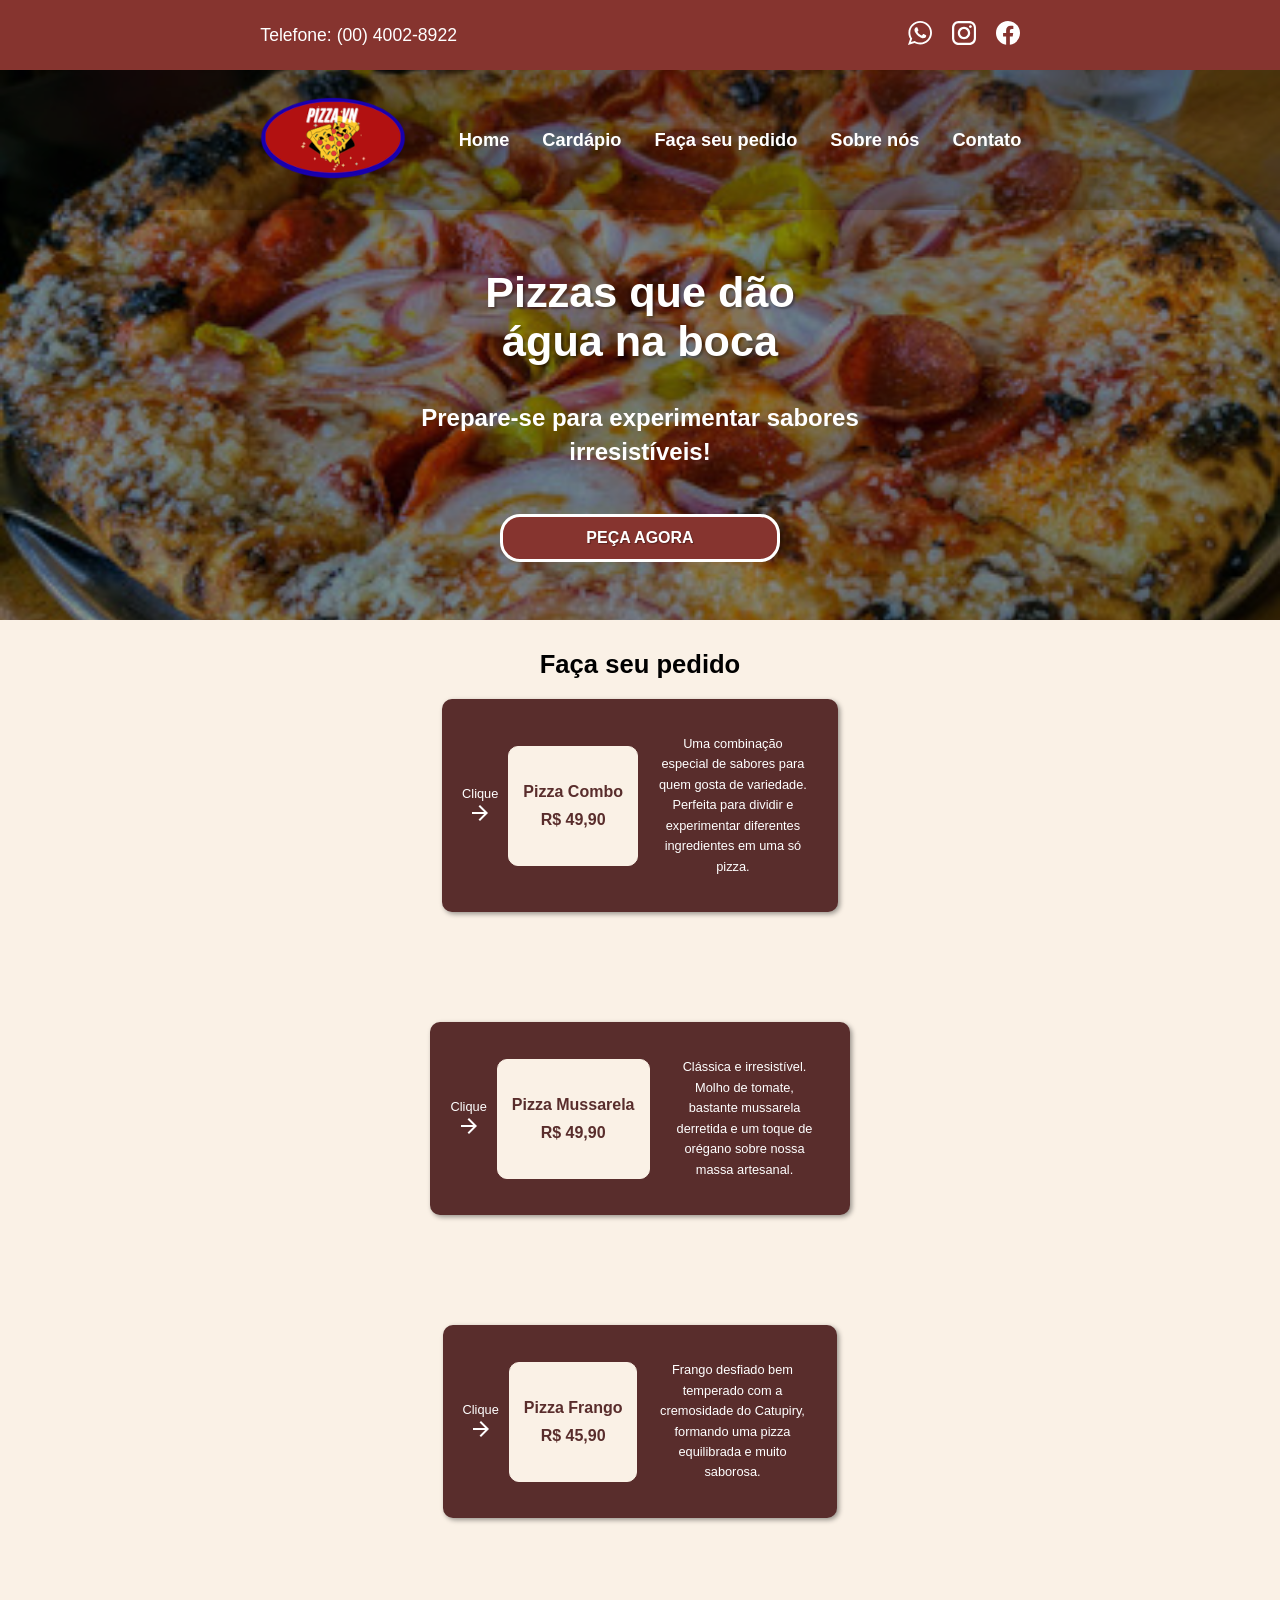
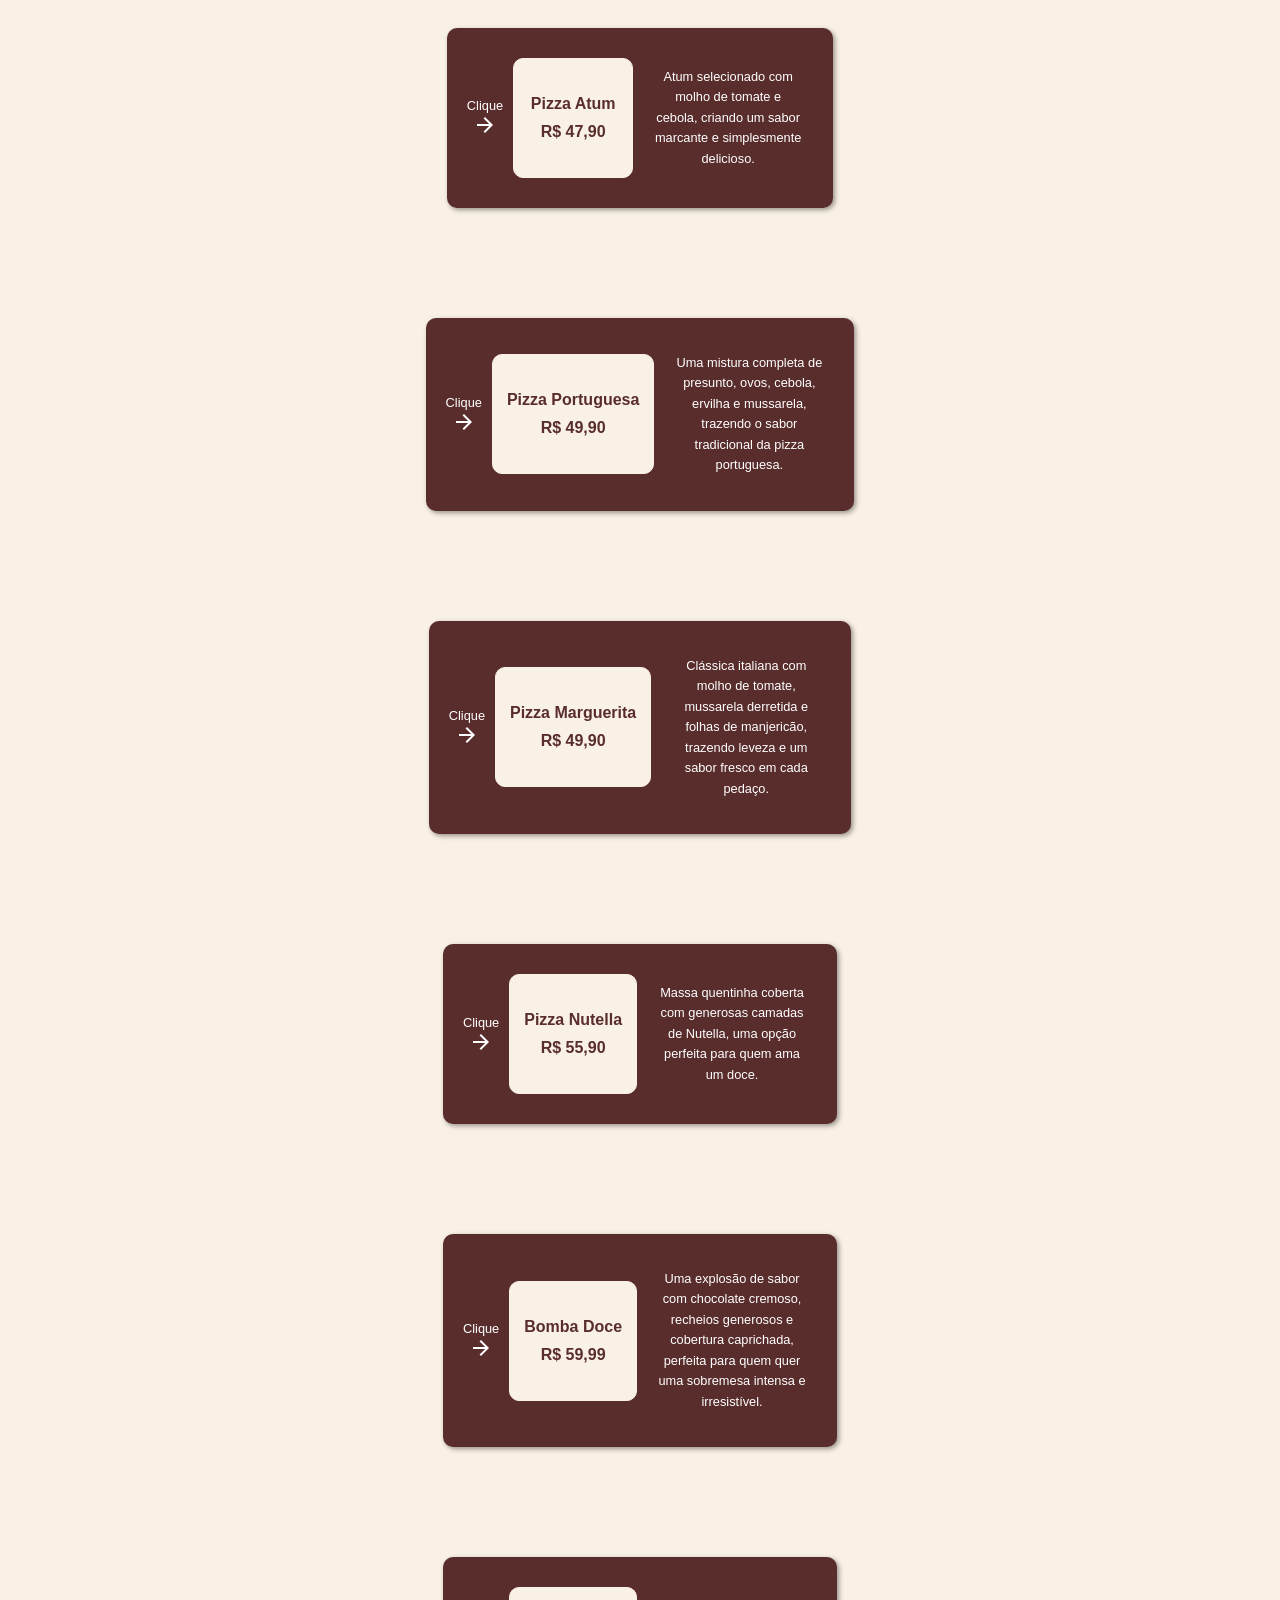
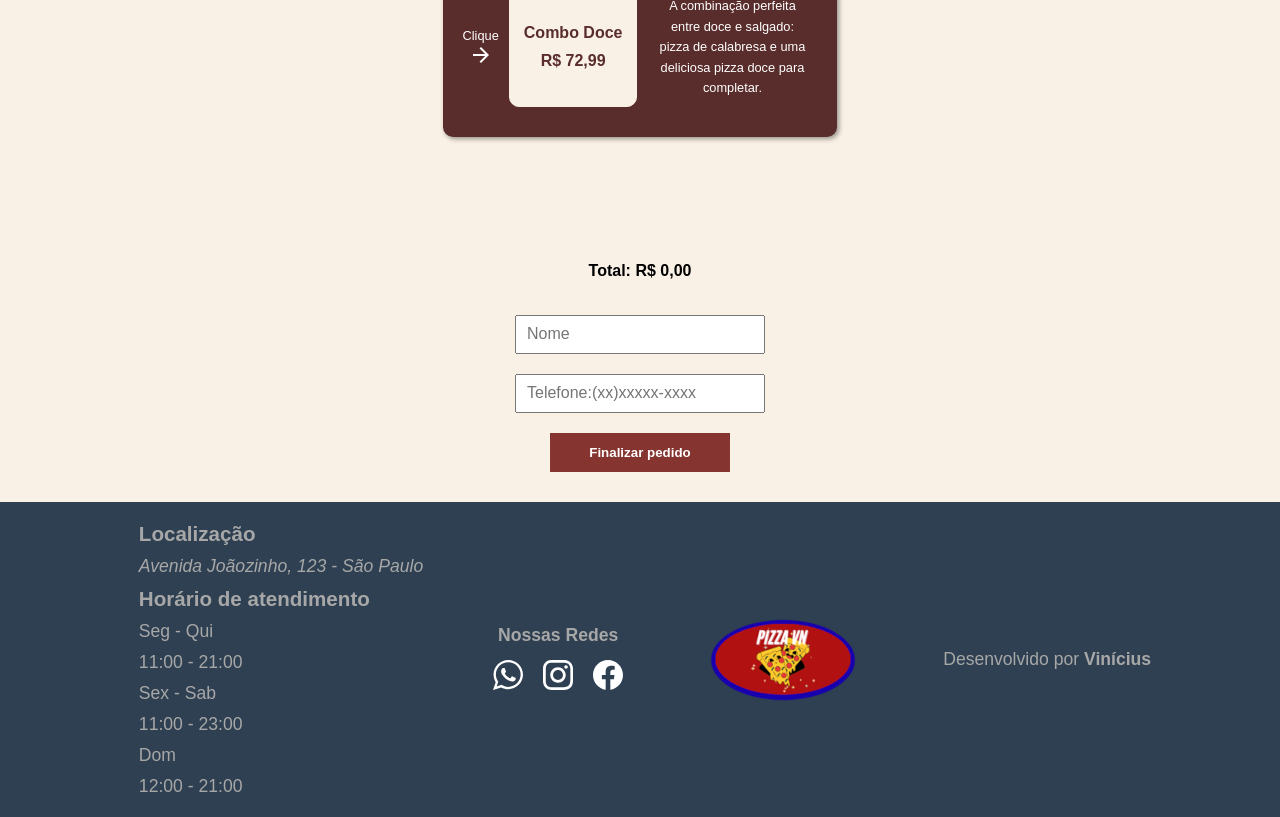
<file: pedido.html>
<!DOCTYPE html>
<html lang="pt-br">
<head>
    <meta charset="UTF-8">
    <meta name="viewport" content="width=device-width, initial-scale=1.0">
    <title>Pizza</title>
    <link rel="stylesheet" href="estilo/style.css">
    <link rel="stylesheet" href="estilo/query.css">
    <link rel="stylesheet" href="https://fonts.googleapis.com/css2?family=Material+Symbols+Outlined" />
</head>
<body>
    <header>
        <div class="cont-initial">
            <div class="tel">
                Telefone: (00) 4002-8922
            </div>
            <nav class="logos">
                <a href="#">
        <svg version="1.1" id="wpp" xmlns="http://www.w3.org/2000/svg" xmlns:xlink="http://www.w3.org/1999/xlink" x="0px" y="0px"
            width="20px" height="20px" viewBox="0 0 90 90" style="enable-background:new 0 0 90 90;" xml:space="preserve">
        <g>
                    <path id="WhatsApp" d="M90,43.841c0,24.213-19.779,43.841-44.182,43.841c-7.747,0-15.025-1.98-21.357-5.455L0,90l7.975-23.522
                        c-4.023-6.606-6.34-14.354-6.34-22.637C1.635,19.628,21.416,0,45.818,0C70.223,0,90,19.628,90,43.841z M45.818,6.982
                        c-20.484,0-37.146,16.535-37.146,36.859c0,8.065,2.629,15.534,7.076,21.61L11.107,79.14l14.275-4.537
                        c5.865,3.851,12.891,6.097,20.437,6.097c20.481,0,37.146-16.533,37.146-36.857S66.301,6.982,45.818,6.982z M68.129,53.938
                        c-0.273-0.447-0.994-0.717-2.076-1.254c-1.084-0.537-6.41-3.138-7.4-3.495c-0.993-0.358-1.717-0.538-2.438,0.537
                        c-0.721,1.076-2.797,3.495-3.43,4.212c-0.632,0.719-1.263,0.809-2.347,0.271c-1.082-0.537-4.571-1.673-8.708-5.333
                        c-3.219-2.848-5.393-6.364-6.025-7.441c-0.631-1.075-0.066-1.656,0.475-2.191c0.488-0.482,1.084-1.255,1.625-1.882
                        c0.543-0.628,0.723-1.075,1.082-1.793c0.363-0.717,0.182-1.344-0.09-1.883c-0.27-0.537-2.438-5.825-3.34-7.977
                        c-0.902-2.15-1.803-1.792-2.436-1.792c-0.631,0-1.354-0.09-2.076-0.09c-0.722,0-1.896,0.269-2.889,1.344
                        c-0.992,1.076-3.789,3.676-3.789,8.963c0,5.288,3.879,10.397,4.422,11.113c0.541,0.716,7.49,11.92,18.5,16.223
                        C58.2,65.771,58.2,64.336,60.186,64.156c1.984-0.179,6.406-2.599,7.312-5.107C68.398,56.537,68.398,54.386,68.129,53.938z"/>
                </g>
                </svg>

                </a>
                <a href="#">
                  <svg enable-background="new 0 0 1024 1024" height="20px" id="insta" version="1.1" viewBox="0 0 1024 1024" width="20px" xml:space="preserve" xmlns="http://www.w3.org/2000/svg" xmlns:xlink="http://www.w3.org/1999/xlink"><g><g>
                        <!-- definições de cores gradientes -->
                <defs>
                    <linearGradient id="instaGradient" x1="0%" y1="100%" x2="100%" y2="0%">
                    <stop offset="0%" stop-color="#feda75"/>
                    <stop offset="25%" stop-color="#fa7e1e"/>
                    <stop offset="50%" stop-color="#d62976"/>
                    <stop offset="75%" stop-color="#962fbf"/>
                    <stop offset="100%" stop-color="#4f5bd5"/>
                    </linearGradient>
                </defs>
                        <path clip-rule="evenodd" d="M512.305,0.122c70.856,0,141.717-0.328,212.571,0.094     c66.662,0.398,129.269,15.6,183.515,56.125c70.84,52.923,107.091,125.214,113.838,212.445c2.376,30.7,1.637,61.667,1.677,92.512     c0.161,119.619,0.072,239.239,0.059,358.86c-0.005,48.856-6.799,96.557-27.473,141.232     c-41.938,90.623-115.091,140.165-211.608,157.334c-20.125,3.579-40.886,4.916-61.359,4.977     c-141.333,0.417-282.669,0.321-424.003,0.174c-73.495-0.075-140.713-19.483-197.994-67.166     c-58.197-48.439-88.907-111.793-98.46-186.071c-1.648-12.811-2.657-25.805-2.669-38.714     C0.261,583.352-0.636,434.771,0.82,286.214c0.796-81.166,27.822-153.13,88.244-209.835     c50.119-47.032,111.04-71.607,178.739-74.012c81.404-2.892,162.991-0.685,244.499-0.685     C512.303,1.161,512.303,0.641,512.305,0.122z M511.505,929.369c68.18,0,136.358,0.274,204.534-0.188     c17.83-0.121,35.919-1.007,53.414-4.171c66.827-12.081,117.634-45.6,144.26-110.67c13.528-33.055,17.946-68.524,18.522-102.876     c2.237-133.271,0.976-266.602,0.819-399.911c-0.018-14.442-0.174-29.045-2.217-43.295     c-9.163-63.988-36.903-116.435-95.792-148.329c-32.869-17.801-68.551-24.522-105.64-24.534     c-142.831-0.042-285.662-0.084-428.492,0.087c-12.908,0.016-25.93,0.73-38.702,2.525     c-72.746,10.214-126.329,46.066-153.145,116.6c-10.822,28.463-14.28,58.288-14.286,88.569     c-0.021,139.403-0.155,278.803,0.183,418.208c0.041,17.055,1.313,34.355,4.366,51.114     c13.543,74.355,55.004,125.461,128.843,146.011c24.606,6.845,50.909,9.868,76.522,10.384     C373.608,930.277,442.565,929.364,511.505,929.369z" fill-rule="evenodd"/><path clip-rule="evenodd" d="M775.903,510.369c-0.064,145.777-119.005,264.347-264.821,263.991     c-145.871-0.353-263.345-118.096-263.43-264.029C247.567,364.56,366.331,245.98,512.255,246.139     C656.921,246.295,775.968,365.605,775.903,510.369z M511.878,679.188c93.007,0.071,169.609-76.475,169.448-169.325     c-0.161-92.206-76.568-168.757-168.818-169.132c-92.873-0.377-169.438,75.935-169.635,169.074     C342.677,603.077,418.542,679.114,511.878,679.188z" fill-rule="evenodd"/><path clip-rule="evenodd" d="M785.693,299.338c-33.019-0.295-59.047-26.717-58.941-59.832     c0.104-33.491,26.785-59.75,60.471-59.52c32.644,0.226,59.246,27.168,59.147,59.904     C846.27,273.09,819.174,299.637,785.693,299.338z" fill-rule="evenodd"/></g></g></svg>
                </a>
                <a href="#">
                   <svg width="20px" height="20px" viewBox="0 0 48 48" fill="none" xmlns="http://www.w3.org/2000/svg" id="facebook">
                    <path d="M48 24C48 10.7438 37.2562 0 24 0C10.7438 0 0 10.7438 0 24C0 35.9813 8.775 45.9094 20.25 47.7094V30.9375H14.1562V24H20.25V18.7125C20.25 12.6984 23.8313 9.375 29.3156 9.375C31.9406 9.375 34.6875 9.84375 34.6875 9.84375V15.75H31.6594C28.6781 15.75 27.75 17.6016 27.75 19.5V24H34.4062L33.3422 30.9375H27.75V47.7094C39.225 45.9094 48 35.9813 48 24Z" fill="black" id="face-fundo" class="fundo"/>
                    <path d="M33.3422 30.9375L34.4062 24H27.75V19.5C27.75 17.6016 28.6781 15.75 31.6594 15.75H34.6875V9.84375C34.6875 9.84375 31.9406 9.375 29.3156 9.375C23.8313 9.375 20.25 12.6984 20.25 18.7125V24H14.1562V30.9375H20.25V47.7094C21.4734 47.9016 22.725 48 24 48C25.275 48 26.5266 47.9016 27.75 47.7094V30.9375H33.3422Z" fill="white" id="face-logo" class="letra"/>
                    </svg>

                </a>
            </nav>
        </div>
        <div class="cont-menu">

            <div class="topo-menu">
                <div class="logo-header">
                    <a href="index.html">
                        <img src="imagens/logo-p.png" alt="Logo">
                    </a>
                </div>

                <div class="cont-hamburguer">
                     <button id="icone-menu" class="material-symbols-outlined" onclick="clickMenu()">
                        menu
                     </button>
                </div>

                <nav id="itens" class="menu">
                        <ul class="itens-menu">
                            <li>
                                <a href="index.html" onclick="fecharMenu()">Home</a>
                            </li>
                            <li>
                                <a href="cardapio.html#menu-cardapio" onclick="fecharMenu()">Cardápio</a>
                            </li>
                            <li>
                                <a href="#realizar-pedido" onclick="fecharMenu()">Faça seu pedido</a>
                            </li>
                            <li>
                                <a href="sobre.html" onclick="fecharMenu()">Sobre nós</a>
                            </li>
                            <li>
                                <a href="contato.html" onclick="fecharMenu()">Contato</a>
                            </li>
                        </ul>
            </nav>

            </div>
            <!-- menu abaixo para ficar centralizado corretamente ao ser ativado -->
             
            <div class="cont-titulo">
                
                <h1>Pizzas que dão água na boca</h1>
                <p>
                   Prepare-se para experimentar sabores irresistíveis!
                </p>
                <a href="#realizar-pedido" class="btn-header">PEÇA AGORA</a>
            </div>
        </div>
    </header>


    <main class="main">
        <section class="cont-principal">
            <form action="#" method="post" class="form-pedido" id="realizar-pedido">
                <legend class="legend-form">
                    <strong>Faça seu pedido</strong>
                </legend>
                    <div class="cont-pizza size-pedido" id="pizza-combo">
                        <div class="cont-clique">
                            <span class="clique">Clique</span>
                            <span class="material-symbols-outlined">arrow_forward</span>
                        </div>
                        <label class="card-pizza" onclick="calcularTotal()">
                            <input type="checkbox" name="pizza" id="combo" hidden data-preco="49.90">
                            <span class="nome-pizza">Pizza Combo</span>
                            <span class="preco">R$ 49,90</span>
                        </label>
                        <div class="infos-pedido">
                            <p>
                                Uma combinação especial de sabores para quem gosta de variedade.
                                Perfeita para dividir e experimentar diferentes ingredientes em uma só pizza.
                            </p>
                        </div>
                    </div>


                    <div class="cont-pizza size-pedido" onclick="calcularTotal()">
                        <div class="cont-clique">
                            <span class="clique">Clique</span>
                            <span class="material-symbols-outlined">arrow_forward</span>
                        </div>
                        <label class="card-pizza">
                            <input type="checkbox" name="pizza" id="mussarela" hidden data-preco="49.90">
                            <span class="nome-pizza">Pizza Mussarela</span>
                            <span class="preco">R$ 49,90</span>
                        </label>
                        <div class="infos-pedido">
                            <p>
                                Clássica e irresistível. Molho de tomate, bastante mussarela derretida e um toque de orégano sobre nossa massa artesanal.
                            </p>
                        </div>
                    </div>

                    <div class="cont-pizza size-pedido">
                        <div class="cont-clique">
                            <span class="clique">Clique</span>
                            <span class="material-symbols-outlined">arrow_forward</span>
                        </div>
                        <label class="card-pizza" onclick="calcularTotal()">
                            <input type="checkbox" name="pizza" id="frango" hidden data-preco="45.90">
                            <span class="nome-pizza">Pizza Frango</span>
                            <span class="preco">R$ 45,90</span>
                        </label>
                        <div class="infos-pedido">
                            <p>
                                Frango desfiado bem temperado com a cremosidade do Catupiry, formando uma pizza equilibrada e muito saborosa.
                            </p>
                        </div>
                    </div>

                    <div class="cont-pizza size-pedido">
                        <div class="cont-clique">
                            <span class="clique">Clique</span>
                            <span class="material-symbols-outlined">arrow_forward</span>
                        </div>
                        </span>
                        <label class="card-pizza" onclick="calcularTotal()">
                            <input type="checkbox" name="pizza" id="atum" hidden data-preco="47.90">
                            <span class="nome-pizza">Pizza Atum</span>
                            <span class="preco">R$ 47,90</span>
                        </label>
                        <div class="infos-pedido">
                            <p>
                                Atum selecionado com molho de tomate e cebola, criando um sabor marcante e simplesmente delicioso.
                            </p>
                        </div>
                    </div>

                    <div class="cont-pizza size-pedido">
                        <div class="cont-clique">
                            <span class="clique">Clique</span>
                            <span class="material-symbols-outlined">arrow_forward</span>
                        </div>
                         <label class="card-pizza" onclick="calcularTotal()">
                            <input type="checkbox" name="pizza" id="portuguesa" hidden data-preco="49.90">
                            <span class="nome-pizza">Pizza Portuguesa</span>
                            <span class="preco">R$ 49,90</span>
                        </label>
                        <div class="infos-pedido">
                            <p>
                                Uma mistura completa de presunto, ovos, cebola, ervilha e mussarela, trazendo o sabor tradicional da pizza portuguesa.
                            </p>
                        </div>
                    </div>

                    <div class="cont-pizza size-pedido">
                        <div class="cont-clique">
                            <span class="clique">Clique</span>
                            <span class="material-symbols-outlined">arrow_forward</span>
                        </div>
                         <label class="card-pizza" onclick="calcularTotal()">
                            <input type="checkbox" name="pizza" id="nutella" hidden data-preco="49.90">
                            <span class="nome-pizza">Pizza Marguerita</span>
                            <span class="preco">R$ 49,90</span>
                        </label>
                        <div class="infos-pedido">
                            <p>
                                Clássica italiana com molho de tomate, mussarela derretida e folhas de manjericão, trazendo leveza e um sabor fresco em cada pedaço.
                            </p>
                        </div>
                    </div>

                    <div class="cont-pizza size-pedido">
                        <div class="cont-clique">
                            <span class="clique">Clique</span>
                            <span class="material-symbols-outlined">arrow_forward</span>
                        </div>
                         <label class="card-pizza" onclick="calcularTotal()">
                            <input type="checkbox" name="pizza" id="nutella" hidden data-preco="55.90">
                            <span class="nome-pizza">Pizza Nutella</span>
                            <span class="preco">R$ 55,90</span>
                        </label>
                        <div class="infos-pedido">
                            <p>
                                Massa quentinha coberta com generosas camadas de Nutella, uma opção perfeita para quem ama um doce.
                            </p>
                        </div>
                    </div>

                    <div class="cont-pizza size-pedido">
                        <div class="cont-clique">
                            <span class="clique">Clique</span>
                            <span class="material-symbols-outlined">arrow_forward</span>
                        </div>
                         <label class="card-pizza" onclick="calcularTotal()">
                            <input type="checkbox" name="pizza" id="combodoce" hidden data-preco="59.99">
                            <span class="nome-pizza">Bomba Doce</span>
                            <span class="preco">R$ 59,99</span>
                        </label>
                        <div class="infos-pedido">
                            <p>
                                Uma explosão de sabor com chocolate cremoso, recheios generosos e cobertura caprichada, perfeita para quem quer uma sobremesa intensa e irresistível.
                            </p>
                        </div>
                    </div>

                    <div class="cont-pizza size-pedido">
                        <div class="cont-clique">
                            <span class="clique">Clique</span>
                            <span class="material-symbols-outlined">arrow_forward</span>
                        </div>
                         <label class="card-pizza" onclick="calcularTotal()">
                            <input type="checkbox" name="pizza" id="combodoce" hidden data-preco="72.99">
                            <span class="nome-pizza">Combo Doce</span>
                            <span class="preco">R$ 72,99</span>
                        </label>
                        <div class="infos-pedido">
                            <p>
                                A combinação perfeita entre doce e salgado: pizza de calabresa e uma deliciosa pizza doce para completar.
                            </p>
                        </div>
                    </div>

                    <p id="total">Total: R$ 0,00</p>


                <div class="nome-pedido">
                    <label for="nome">Nome</label>
                    <input type="text" name="nome-pedido" id="nome-pedido" required placeholder="Nome">
                </div>

                <div class="tel-pedido">
                    <label for="tel">Telefone</label>
                    <input type="text" name="tel-pedido" id="tel-pedido" required placeholder="Telefone:(xx)xxxxx-xxxx">
                </div>

                <div class="button-pedido">
                    <button type="button" class="final-pedido" onclick="validarPedido()">Finalizar pedido</button>
                </div>
            </form>
        </section>
    </main>

    
    <footer>
            <div class="cont-footer">
                <div class="cont-local">
                    <h3>Localização</h3>
                    <address>Avenida Joãozinho, 123 - São Paulo</address>
                    <h3>Horário de atendimento</h3>
                    <p>Seg - Qui</p>
                    <p>11:00 - 21:00</p>
                    <p>Sex - Sab</p>
                    <p>11:00 - 23:00</p>
                    <p>Dom</p>
                    <p>12:00 - 21:00</p>
                </div>
                <div class="logos-footer">
                    <h4>Nossas Redes</h4>
                    <nav class="logos" id="redes-footer">
                    <a href="#">
                        <svg version="1.1" id="wpp" xmlns="http://www.w3.org/2000/svg" xmlns:xlink="http://www.w3.org/1999/xlink" x="0px" y="0px"
                        width="20px" height="20px" viewBox="0 0 90 90" style="enable-background:new 0 0 90 90;" xml:space="preserve">
                        <g>
                        <path id="WhatsApp" d="M90,43.841c0,24.213-19.779,43.841-44.182,43.841c-7.747,0-15.025-1.98-21.357-5.455L0,90l7.975-23.522
                            c-4.023-6.606-6.34-14.354-6.34-22.637C1.635,19.628,21.416,0,45.818,0C70.223,0,90,19.628,90,43.841z M45.818,6.982
                            c-20.484,0-37.146,16.535-37.146,36.859c0,8.065,2.629,15.534,7.076,21.61L11.107,79.14l14.275-4.537
                            c5.865,3.851,12.891,6.097,20.437,6.097c20.481,0,37.146-16.533,37.146-36.857S66.301,6.982,45.818,6.982z M68.129,53.938
                            c-0.273-0.447-0.994-0.717-2.076-1.254c-1.084-0.537-6.41-3.138-7.4-3.495c-0.993-0.358-1.717-0.538-2.438,0.537
                            c-0.721,1.076-2.797,3.495-3.43,4.212c-0.632,0.719-1.263,0.809-2.347,0.271c-1.082-0.537-4.571-1.673-8.708-5.333
                            c-3.219-2.848-5.393-6.364-6.025-7.441c-0.631-1.075-0.066-1.656,0.475-2.191c0.488-0.482,1.084-1.255,1.625-1.882
                            c0.543-0.628,0.723-1.075,1.082-1.793c0.363-0.717,0.182-1.344-0.09-1.883c-0.27-0.537-2.438-5.825-3.34-7.977
                            c-0.902-2.15-1.803-1.792-2.436-1.792c-0.631,0-1.354-0.09-2.076-0.09c-0.722,0-1.896,0.269-2.889,1.344
                            c-0.992,1.076-3.789,3.676-3.789,8.963c0,5.288,3.879,10.397,4.422,11.113c0.541,0.716,7.49,11.92,18.5,16.223
                            C58.2,65.771,58.2,64.336,60.186,64.156c1.984-0.179,6.406-2.599,7.312-5.107C68.398,56.537,68.398,54.386,68.129,53.938z"/>
                    </g>
                    </svg>
                    </a>
                    <a href="#">
                      <svg enable-background="new 0 0 1024 1024" height="20px" id="insta" version="1.1" viewBox="0 0 1024 1024" width="20px" xml:space="preserve" xmlns="http://www.w3.org/2000/svg" xmlns:xlink="http://www.w3.org/1999/xlink"><g><g>
                            <!-- definições de cores gradientes -->
                    <defs>
                        <linearGradient id="instaGradient" x1="0%" y1="100%" x2="100%" y2="0%">
                        <stop offset="0%" stop-color="#feda75"/>
                        <stop offset="25%" stop-color="#fa7e1e"/>
                        <stop offset="50%" stop-color="#d62976"/>
                        <stop offset="75%" stop-color="#962fbf"/>
                        <stop offset="100%" stop-color="#4f5bd5"/>
                        </linearGradient>
                    </defs>
                            <path clip-rule="evenodd" d="M512.305,0.122c70.856,0,141.717-0.328,212.571,0.094     c66.662,0.398,129.269,15.6,183.515,56.125c70.84,52.923,107.091,125.214,113.838,212.445c2.376,30.7,1.637,61.667,1.677,92.512     c0.161,119.619,0.072,239.239,0.059,358.86c-0.005,48.856-6.799,96.557-27.473,141.232     c-41.938,90.623-115.091,140.165-211.608,157.334c-20.125,3.579-40.886,4.916-61.359,4.977     c-141.333,0.417-282.669,0.321-424.003,0.174c-73.495-0.075-140.713-19.483-197.994-67.166     c-58.197-48.439-88.907-111.793-98.46-186.071c-1.648-12.811-2.657-25.805-2.669-38.714     C0.261,583.352-0.636,434.771,0.82,286.214c0.796-81.166,27.822-153.13,88.244-209.835     c50.119-47.032,111.04-71.607,178.739-74.012c81.404-2.892,162.991-0.685,244.499-0.685     C512.303,1.161,512.303,0.641,512.305,0.122z M511.505,929.369c68.18,0,136.358,0.274,204.534-0.188     c17.83-0.121,35.919-1.007,53.414-4.171c66.827-12.081,117.634-45.6,144.26-110.67c13.528-33.055,17.946-68.524,18.522-102.876     c2.237-133.271,0.976-266.602,0.819-399.911c-0.018-14.442-0.174-29.045-2.217-43.295     c-9.163-63.988-36.903-116.435-95.792-148.329c-32.869-17.801-68.551-24.522-105.64-24.534     c-142.831-0.042-285.662-0.084-428.492,0.087c-12.908,0.016-25.93,0.73-38.702,2.525     c-72.746,10.214-126.329,46.066-153.145,116.6c-10.822,28.463-14.28,58.288-14.286,88.569     c-0.021,139.403-0.155,278.803,0.183,418.208c0.041,17.055,1.313,34.355,4.366,51.114     c13.543,74.355,55.004,125.461,128.843,146.011c24.606,6.845,50.909,9.868,76.522,10.384     C373.608,930.277,442.565,929.364,511.505,929.369z" fill-rule="evenodd"/><path clip-rule="evenodd" d="M775.903,510.369c-0.064,145.777-119.005,264.347-264.821,263.991     c-145.871-0.353-263.345-118.096-263.43-264.029C247.567,364.56,366.331,245.98,512.255,246.139     C656.921,246.295,775.968,365.605,775.903,510.369z M511.878,679.188c93.007,0.071,169.609-76.475,169.448-169.325     c-0.161-92.206-76.568-168.757-168.818-169.132c-92.873-0.377-169.438,75.935-169.635,169.074     C342.677,603.077,418.542,679.114,511.878,679.188z" fill-rule="evenodd"/><path clip-rule="evenodd" d="M785.693,299.338c-33.019-0.295-59.047-26.717-58.941-59.832     c0.104-33.491,26.785-59.75,60.471-59.52c32.644,0.226,59.246,27.168,59.147,59.904     C846.27,273.09,819.174,299.637,785.693,299.338z" fill-rule="evenodd"/></g></g></svg>
                    </a>
                    <a href="#">
                       <svg width="20px" height="20px" viewBox="0 0 48 48" fill="none" xmlns="http://www.w3.org/2000/svg" id="facebook">
                        <path d="M48 24C48 10.7438 37.2562 0 24 0C10.7438 0 0 10.7438 0 24C0 35.9813 8.775 45.9094 20.25 47.7094V30.9375H14.1562V24H20.25V18.7125C20.25 12.6984 23.8313 9.375 29.3156 9.375C31.9406 9.375 34.6875 9.84375 34.6875 9.84375V15.75H31.6594C28.6781 15.75 27.75 17.6016 27.75 19.5V24H34.4062L33.3422 30.9375H27.75V47.7094C39.225 45.9094 48 35.9813 48 24Z" fill="black" id="face-fundo" class="fundo"/>
                        <path d="M33.3422 30.9375L34.4062 24H27.75V19.5C27.75 17.6016 28.6781 15.75 31.6594 15.75H34.6875V9.84375C34.6875 9.84375 31.9406 9.375 29.3156 9.375C23.8313 9.375 20.25 12.6984 20.25 18.7125V24H14.1562V30.9375H20.25V47.7094C21.4734 47.9016 22.725 48 24 48C25.275 48 26.5266 47.9016 27.75 47.7094V30.9375H33.3422Z" fill="white" id="face-logo" class="letra"/>
                        </svg>
                    </a>
                </nav>
            </div> <!-- final da div "logos-footer"-->

                <div class="logopng-footer">
                    <img src="imagens/logo-p.png" alt="">
                </div>

                <div class="acesso-github">
                    <p>
                        Desenvolvido por <a href="https://github.com/ViniCavalAraujo" target="_blank" rel="external">Vinícius</a>
                    </p>
                </div>

            </div>
    </footer>

    <script src="script.js"></script>
</body>
</html>
</file>
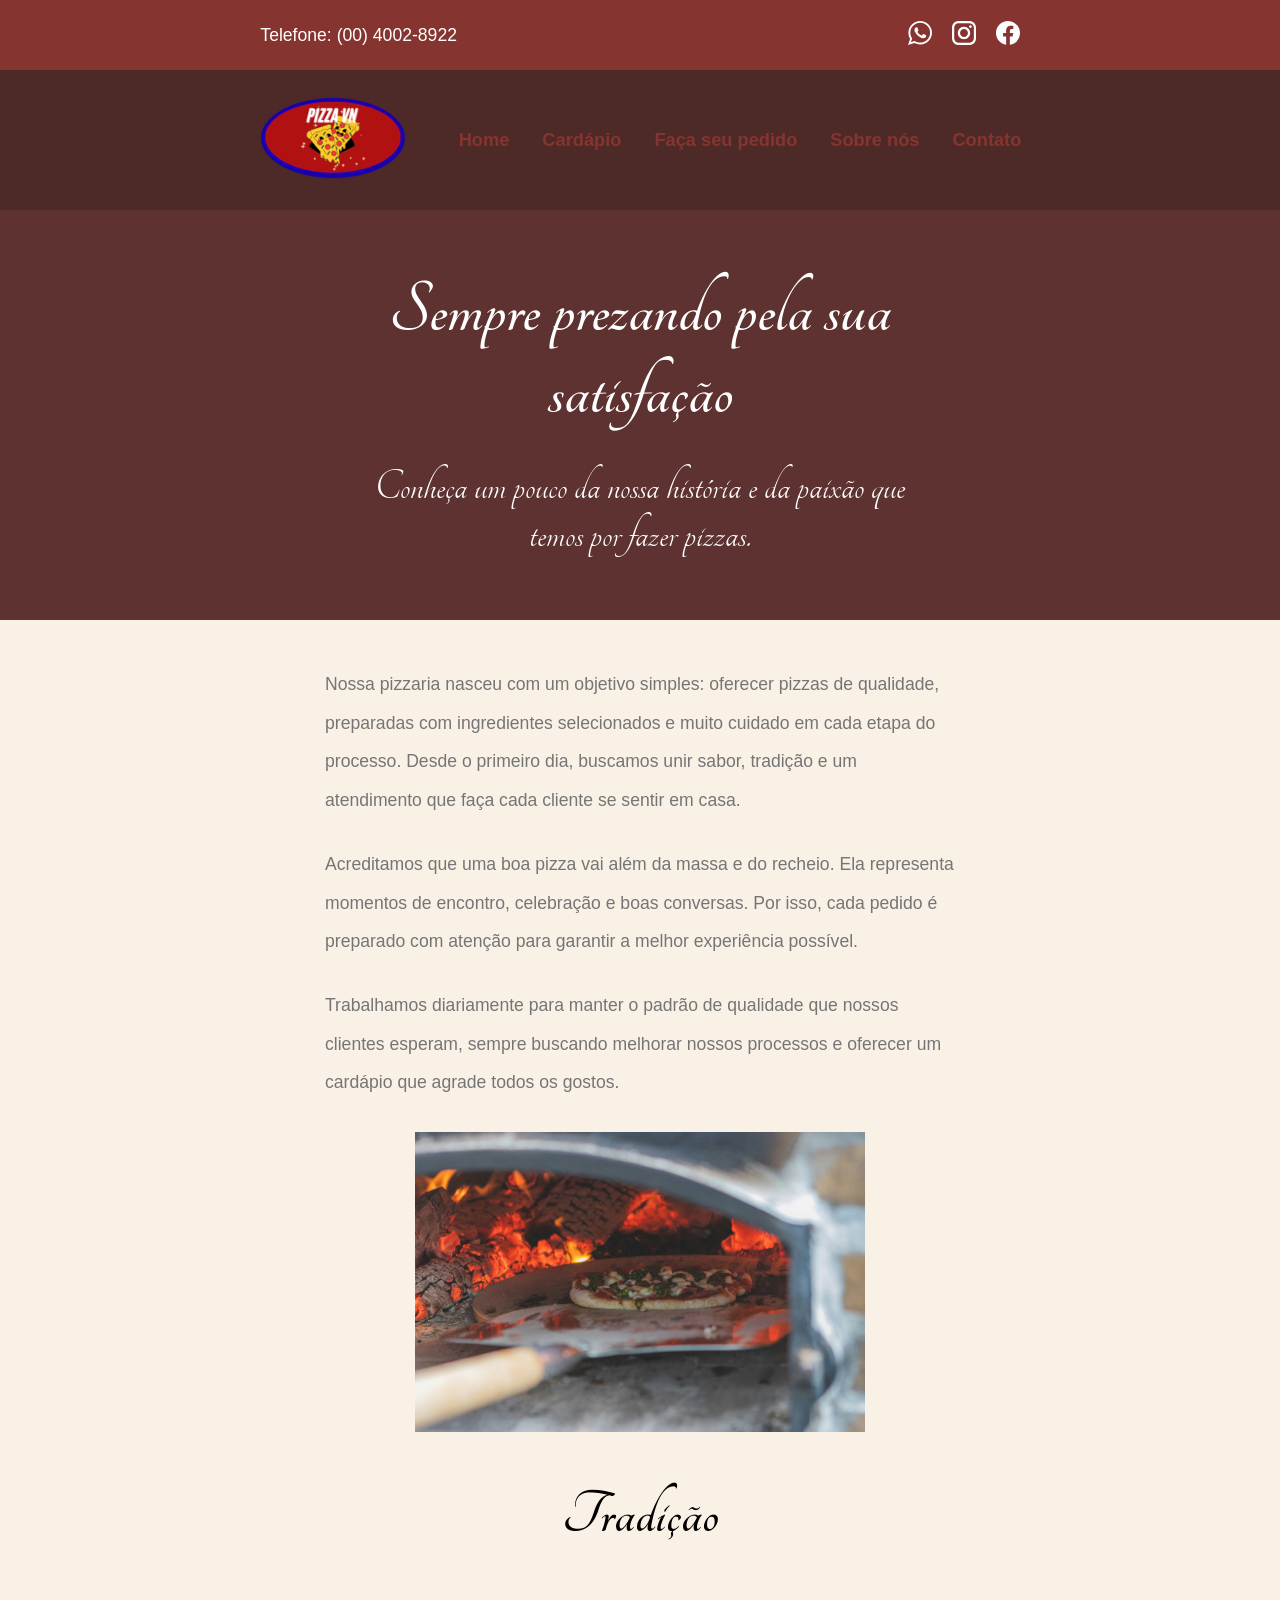
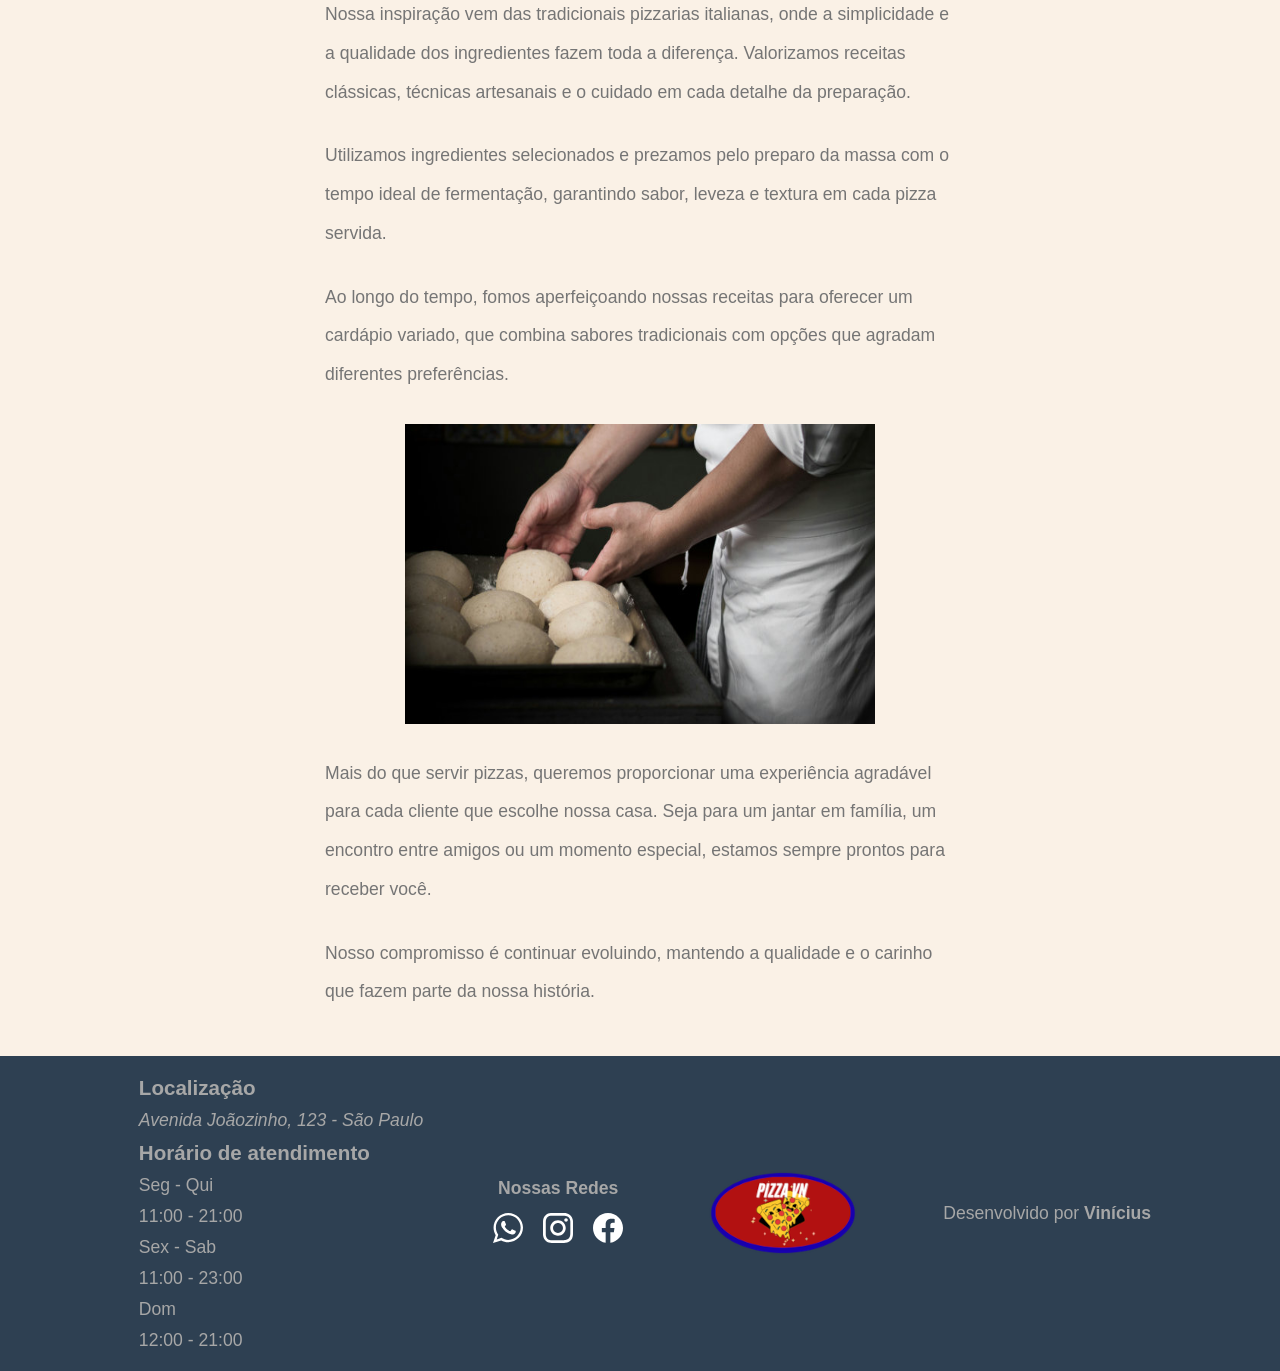
<file: sobre.html>
<!DOCTYPE html>
<html lang="pt-br">
<head>
    <meta charset="UTF-8">
    <meta name="viewport" content="width=device-width, initial-scale=1.0">
    <title>Sobre nós</title>
    <link rel="stylesheet" href="estilo/style.css">
    <link rel="stylesheet" href="estilo/query.css">
    <link rel="stylesheet" href="https://fonts.googleapis.com/css2?family=Material+Symbols+Outlined" />
</head>
<body>
    <header>
        <div class="cont-initial">
             <div class="tel">
                Telefone: (00) 4002-8922
            </div>
             <nav class="logos">
                <a href="#">
        <svg version="1.1" id="wpp" xmlns="http://www.w3.org/2000/svg" xmlns:xlink="http://www.w3.org/1999/xlink" x="0px" y="0px"
            width="20px" height="20px" viewBox="0 0 90 90" style="enable-background:new 0 0 90 90;" xml:space="preserve">
        <g>
                    <path id="WhatsApp" d="M90,43.841c0,24.213-19.779,43.841-44.182,43.841c-7.747,0-15.025-1.98-21.357-5.455L0,90l7.975-23.522
                        c-4.023-6.606-6.34-14.354-6.34-22.637C1.635,19.628,21.416,0,45.818,0C70.223,0,90,19.628,90,43.841z M45.818,6.982
                        c-20.484,0-37.146,16.535-37.146,36.859c0,8.065,2.629,15.534,7.076,21.61L11.107,79.14l14.275-4.537
                        c5.865,3.851,12.891,6.097,20.437,6.097c20.481,0,37.146-16.533,37.146-36.857S66.301,6.982,45.818,6.982z M68.129,53.938
                        c-0.273-0.447-0.994-0.717-2.076-1.254c-1.084-0.537-6.41-3.138-7.4-3.495c-0.993-0.358-1.717-0.538-2.438,0.537
                        c-0.721,1.076-2.797,3.495-3.43,4.212c-0.632,0.719-1.263,0.809-2.347,0.271c-1.082-0.537-4.571-1.673-8.708-5.333
                        c-3.219-2.848-5.393-6.364-6.025-7.441c-0.631-1.075-0.066-1.656,0.475-2.191c0.488-0.482,1.084-1.255,1.625-1.882
                        c0.543-0.628,0.723-1.075,1.082-1.793c0.363-0.717,0.182-1.344-0.09-1.883c-0.27-0.537-2.438-5.825-3.34-7.977
                        c-0.902-2.15-1.803-1.792-2.436-1.792c-0.631,0-1.354-0.09-2.076-0.09c-0.722,0-1.896,0.269-2.889,1.344
                        c-0.992,1.076-3.789,3.676-3.789,8.963c0,5.288,3.879,10.397,4.422,11.113c0.541,0.716,7.49,11.92,18.5,16.223
                        C58.2,65.771,58.2,64.336,60.186,64.156c1.984-0.179,6.406-2.599,7.312-5.107C68.398,56.537,68.398,54.386,68.129,53.938z"/>
                </g>
                </svg>

                </a>
                <a href="#">
                  <svg enable-background="new 0 0 1024 1024" height="20px" id="insta" version="1.1" viewBox="0 0 1024 1024" width="20px" xml:space="preserve" xmlns="http://www.w3.org/2000/svg" xmlns:xlink="http://www.w3.org/1999/xlink"><g><g>
                        <!-- definições de cores gradientes -->
                <defs>
                    <linearGradient id="instaGradient" x1="0%" y1="100%" x2="100%" y2="0%">
                    <stop offset="0%" stop-color="#feda75"/>
                    <stop offset="25%" stop-color="#fa7e1e"/>
                    <stop offset="50%" stop-color="#d62976"/>
                    <stop offset="75%" stop-color="#962fbf"/>
                    <stop offset="100%" stop-color="#4f5bd5"/>
                    </linearGradient>
                </defs>
                        <path clip-rule="evenodd" d="M512.305,0.122c70.856,0,141.717-0.328,212.571,0.094     c66.662,0.398,129.269,15.6,183.515,56.125c70.84,52.923,107.091,125.214,113.838,212.445c2.376,30.7,1.637,61.667,1.677,92.512     c0.161,119.619,0.072,239.239,0.059,358.86c-0.005,48.856-6.799,96.557-27.473,141.232     c-41.938,90.623-115.091,140.165-211.608,157.334c-20.125,3.579-40.886,4.916-61.359,4.977     c-141.333,0.417-282.669,0.321-424.003,0.174c-73.495-0.075-140.713-19.483-197.994-67.166     c-58.197-48.439-88.907-111.793-98.46-186.071c-1.648-12.811-2.657-25.805-2.669-38.714     C0.261,583.352-0.636,434.771,0.82,286.214c0.796-81.166,27.822-153.13,88.244-209.835     c50.119-47.032,111.04-71.607,178.739-74.012c81.404-2.892,162.991-0.685,244.499-0.685     C512.303,1.161,512.303,0.641,512.305,0.122z M511.505,929.369c68.18,0,136.358,0.274,204.534-0.188     c17.83-0.121,35.919-1.007,53.414-4.171c66.827-12.081,117.634-45.6,144.26-110.67c13.528-33.055,17.946-68.524,18.522-102.876     c2.237-133.271,0.976-266.602,0.819-399.911c-0.018-14.442-0.174-29.045-2.217-43.295     c-9.163-63.988-36.903-116.435-95.792-148.329c-32.869-17.801-68.551-24.522-105.64-24.534     c-142.831-0.042-285.662-0.084-428.492,0.087c-12.908,0.016-25.93,0.73-38.702,2.525     c-72.746,10.214-126.329,46.066-153.145,116.6c-10.822,28.463-14.28,58.288-14.286,88.569     c-0.021,139.403-0.155,278.803,0.183,418.208c0.041,17.055,1.313,34.355,4.366,51.114     c13.543,74.355,55.004,125.461,128.843,146.011c24.606,6.845,50.909,9.868,76.522,10.384     C373.608,930.277,442.565,929.364,511.505,929.369z" fill-rule="evenodd"/><path clip-rule="evenodd" d="M775.903,510.369c-0.064,145.777-119.005,264.347-264.821,263.991     c-145.871-0.353-263.345-118.096-263.43-264.029C247.567,364.56,366.331,245.98,512.255,246.139     C656.921,246.295,775.968,365.605,775.903,510.369z M511.878,679.188c93.007,0.071,169.609-76.475,169.448-169.325     c-0.161-92.206-76.568-168.757-168.818-169.132c-92.873-0.377-169.438,75.935-169.635,169.074     C342.677,603.077,418.542,679.114,511.878,679.188z" fill-rule="evenodd"/><path clip-rule="evenodd" d="M785.693,299.338c-33.019-0.295-59.047-26.717-58.941-59.832     c0.104-33.491,26.785-59.75,60.471-59.52c32.644,0.226,59.246,27.168,59.147,59.904     C846.27,273.09,819.174,299.637,785.693,299.338z" fill-rule="evenodd"/></g></g></svg>
                </a>
                <a href="#">
                   <svg width="20px" height="20px" viewBox="0 0 48 48" fill="none" xmlns="http://www.w3.org/2000/svg" id="facebook">
                    <path d="M48 24C48 10.7438 37.2562 0 24 0C10.7438 0 0 10.7438 0 24C0 35.9813 8.775 45.9094 20.25 47.7094V30.9375H14.1562V24H20.25V18.7125C20.25 12.6984 23.8313 9.375 29.3156 9.375C31.9406 9.375 34.6875 9.84375 34.6875 9.84375V15.75H31.6594C28.6781 15.75 27.75 17.6016 27.75 19.5V24H34.4062L33.3422 30.9375H27.75V47.7094C39.225 45.9094 48 35.9813 48 24Z" fill="black" id="face-fundo" class="fundo"/>
                    <path d="M33.3422 30.9375L34.4062 24H27.75V19.5C27.75 17.6016 28.6781 15.75 31.6594 15.75H34.6875V9.84375C34.6875 9.84375 31.9406 9.375 29.3156 9.375C23.8313 9.375 20.25 12.6984 20.25 18.7125V24H14.1562V30.9375H20.25V47.7094C21.4734 47.9016 22.725 48 24 48C25.275 48 26.5266 47.9016 27.75 47.7094V30.9375H33.3422Z" fill="white" id="face-logo" class="letra"/>
                    </svg>

                </a>
            </nav>
        </div>

        <div class="cont-menu cont-sobre">

            <div class="topo-menu topo-sobre">
                <div class="logo-header">
                    <a href="index.html">
                        <img src="imagens/logo-p.png" alt="Logo">
                    </a>
                </div>

                <div class="cont-hamburguer">
                     <button id="icone-menu" class="material-symbols-outlined" onclick="clickMenu()">
                        menu
                     </button>
                </div>

                <nav id="itens" class="menu menu-sobre">
                        <ul class="itens-menu">
                            <li>
                                <a href="index.html" onclick="fecharMenu()">Home</a>
                            </li>
                            <li>
                                <a href="cardapio.html#menu-cardapio" onclick="fecharMenu">Cardápio</a>
                            </li>
                            <li>
                                <a href="pedido.html" onclick="fecharMenu()">Faça seu pedido</a>
                            </li>
                            <li>
                                <a href="#" onclick="fecharMenu()">Sobre nós</a>
                            </li>
                            <li>
                                <a href="contato.html" onclick="fecharMenu()">Contato</a>
                            </li>
                        </ul>
                </nav>

            </div>
            <!-- menu abaixo para ficar centralizado corretamente ao ser ativado -->
             
            <div class="titulo-sobre">
                <h1>Sempre prezando pela sua satisfação</h1>
                <p>
                    Conheça um pouco da nossa história e da paixão que temos por fazer pizzas.
                </p>
            </div>
        </div>
    </header>

    <main>
        <section class="cont-principal principal-sobre">
            <article class="historia-article">
                <p>
                    Nossa pizzaria nasceu com um objetivo simples: oferecer pizzas de qualidade, preparadas com ingredientes selecionados e muito cuidado em cada etapa do processo. Desde o primeiro dia, buscamos unir sabor, tradição e um atendimento que faça cada cliente se sentir em casa.

                </p>
                <p>
                    Acreditamos que uma boa pizza vai além da massa e do recheio. Ela representa momentos de encontro, celebração e boas conversas. Por isso, cada pedido é preparado com atenção para garantir a melhor experiência possível.

                </p>
                <p>
                    Trabalhamos diariamente para manter o padrão de qualidade que nossos clientes esperam, sempre buscando melhorar nossos processos e oferecer um cardápio que agrade todos os gostos.
                </p>
                <picture>
                    <source media="(min-width: 620px)" srcset="imagens/forno-m.jpg" type="image/jpg">
                    <img src="imagens/forno-p.jpg" alt="" class="img-sobrenos">
                </picture>
                
                <h2 class="titulo-tradicao">Tradição</h2>
                <p>
                    Nossa inspiração vem das tradicionais pizzarias italianas, onde a simplicidade e a qualidade dos ingredientes fazem toda a diferença. Valorizamos receitas clássicas, técnicas artesanais e o cuidado em cada detalhe da preparação.

                </p>
                <p>
                    Utilizamos ingredientes selecionados e prezamos pelo preparo da massa com o tempo ideal de fermentação, garantindo sabor, leveza e textura em cada pizza servida.
                </p>
                <p>
                    Ao longo do tempo, fomos aperfeiçoando nossas receitas para oferecer um cardápio variado, que combina sabores tradicionais com opções que agradam diferentes preferências.
                </p>

                <picture>
                    <source media="(min-width: 620px)" srcset="imagens/preparando-m.jpg" type="image/jpg">
                    <img src="imagens/preparando-p.jpg" alt="" class="img-sobrenos">
                </picture>

                <p>
                    Mais do que servir pizzas, queremos proporcionar uma experiência agradável para cada cliente que escolhe nossa casa. Seja para um jantar em família, um encontro entre amigos ou um momento especial, estamos sempre prontos para receber você.
                </p>
                <p>
                    Nosso compromisso é continuar evoluindo, mantendo a qualidade e o carinho que fazem parte da nossa história.
                </p>
            </article>
        </section>
    </main>
    
    <footer>
            <div class="cont-footer">
                <div class="cont-local">
                    <h3>Localização</h3>
                    <address>Avenida Joãozinho, 123 - São Paulo</address>
                    <h3>Horário de atendimento</h3>
                    <p>Seg - Qui</p>
                    <p>11:00 - 21:00</p>
                    <p>Sex - Sab</p>
                    <p>11:00 - 23:00</p>
                    <p>Dom</p>
                    <p>12:00 - 21:00</p>
                </div>
                <div class="logos-footer">
                    <h4>Nossas Redes</h4>
                    <nav class="logos" id="redes-footer">
                    <a href="#">
                        <svg version="1.1" id="wpp" xmlns="http://www.w3.org/2000/svg" xmlns:xlink="http://www.w3.org/1999/xlink" x="0px" y="0px"
                        width="20px" height="20px" viewBox="0 0 90 90" style="enable-background:new 0 0 90 90;" xml:space="preserve">
                        <g>
                        <path id="WhatsApp" d="M90,43.841c0,24.213-19.779,43.841-44.182,43.841c-7.747,0-15.025-1.98-21.357-5.455L0,90l7.975-23.522
                            c-4.023-6.606-6.34-14.354-6.34-22.637C1.635,19.628,21.416,0,45.818,0C70.223,0,90,19.628,90,43.841z M45.818,6.982
                            c-20.484,0-37.146,16.535-37.146,36.859c0,8.065,2.629,15.534,7.076,21.61L11.107,79.14l14.275-4.537
                            c5.865,3.851,12.891,6.097,20.437,6.097c20.481,0,37.146-16.533,37.146-36.857S66.301,6.982,45.818,6.982z M68.129,53.938
                            c-0.273-0.447-0.994-0.717-2.076-1.254c-1.084-0.537-6.41-3.138-7.4-3.495c-0.993-0.358-1.717-0.538-2.438,0.537
                            c-0.721,1.076-2.797,3.495-3.43,4.212c-0.632,0.719-1.263,0.809-2.347,0.271c-1.082-0.537-4.571-1.673-8.708-5.333
                            c-3.219-2.848-5.393-6.364-6.025-7.441c-0.631-1.075-0.066-1.656,0.475-2.191c0.488-0.482,1.084-1.255,1.625-1.882
                            c0.543-0.628,0.723-1.075,1.082-1.793c0.363-0.717,0.182-1.344-0.09-1.883c-0.27-0.537-2.438-5.825-3.34-7.977
                            c-0.902-2.15-1.803-1.792-2.436-1.792c-0.631,0-1.354-0.09-2.076-0.09c-0.722,0-1.896,0.269-2.889,1.344
                            c-0.992,1.076-3.789,3.676-3.789,8.963c0,5.288,3.879,10.397,4.422,11.113c0.541,0.716,7.49,11.92,18.5,16.223
                            C58.2,65.771,58.2,64.336,60.186,64.156c1.984-0.179,6.406-2.599,7.312-5.107C68.398,56.537,68.398,54.386,68.129,53.938z"/>
                    </g>
                    </svg>
                    </a>
                    <a href="#">
                      <svg enable-background="new 0 0 1024 1024" height="20px" id="insta" version="1.1" viewBox="0 0 1024 1024" width="20px" xml:space="preserve" xmlns="http://www.w3.org/2000/svg" xmlns:xlink="http://www.w3.org/1999/xlink"><g><g>
                            <!-- definições de cores gradientes -->
                    <defs>
                        <linearGradient id="instaGradient" x1="0%" y1="100%" x2="100%" y2="0%">
                        <stop offset="0%" stop-color="#feda75"/>
                        <stop offset="25%" stop-color="#fa7e1e"/>
                        <stop offset="50%" stop-color="#d62976"/>
                        <stop offset="75%" stop-color="#962fbf"/>
                        <stop offset="100%" stop-color="#4f5bd5"/>
                        </linearGradient>
                    </defs>
                            <path clip-rule="evenodd" d="M512.305,0.122c70.856,0,141.717-0.328,212.571,0.094     c66.662,0.398,129.269,15.6,183.515,56.125c70.84,52.923,107.091,125.214,113.838,212.445c2.376,30.7,1.637,61.667,1.677,92.512     c0.161,119.619,0.072,239.239,0.059,358.86c-0.005,48.856-6.799,96.557-27.473,141.232     c-41.938,90.623-115.091,140.165-211.608,157.334c-20.125,3.579-40.886,4.916-61.359,4.977     c-141.333,0.417-282.669,0.321-424.003,0.174c-73.495-0.075-140.713-19.483-197.994-67.166     c-58.197-48.439-88.907-111.793-98.46-186.071c-1.648-12.811-2.657-25.805-2.669-38.714     C0.261,583.352-0.636,434.771,0.82,286.214c0.796-81.166,27.822-153.13,88.244-209.835     c50.119-47.032,111.04-71.607,178.739-74.012c81.404-2.892,162.991-0.685,244.499-0.685     C512.303,1.161,512.303,0.641,512.305,0.122z M511.505,929.369c68.18,0,136.358,0.274,204.534-0.188     c17.83-0.121,35.919-1.007,53.414-4.171c66.827-12.081,117.634-45.6,144.26-110.67c13.528-33.055,17.946-68.524,18.522-102.876     c2.237-133.271,0.976-266.602,0.819-399.911c-0.018-14.442-0.174-29.045-2.217-43.295     c-9.163-63.988-36.903-116.435-95.792-148.329c-32.869-17.801-68.551-24.522-105.64-24.534     c-142.831-0.042-285.662-0.084-428.492,0.087c-12.908,0.016-25.93,0.73-38.702,2.525     c-72.746,10.214-126.329,46.066-153.145,116.6c-10.822,28.463-14.28,58.288-14.286,88.569     c-0.021,139.403-0.155,278.803,0.183,418.208c0.041,17.055,1.313,34.355,4.366,51.114     c13.543,74.355,55.004,125.461,128.843,146.011c24.606,6.845,50.909,9.868,76.522,10.384     C373.608,930.277,442.565,929.364,511.505,929.369z" fill-rule="evenodd"/><path clip-rule="evenodd" d="M775.903,510.369c-0.064,145.777-119.005,264.347-264.821,263.991     c-145.871-0.353-263.345-118.096-263.43-264.029C247.567,364.56,366.331,245.98,512.255,246.139     C656.921,246.295,775.968,365.605,775.903,510.369z M511.878,679.188c93.007,0.071,169.609-76.475,169.448-169.325     c-0.161-92.206-76.568-168.757-168.818-169.132c-92.873-0.377-169.438,75.935-169.635,169.074     C342.677,603.077,418.542,679.114,511.878,679.188z" fill-rule="evenodd"/><path clip-rule="evenodd" d="M785.693,299.338c-33.019-0.295-59.047-26.717-58.941-59.832     c0.104-33.491,26.785-59.75,60.471-59.52c32.644,0.226,59.246,27.168,59.147,59.904     C846.27,273.09,819.174,299.637,785.693,299.338z" fill-rule="evenodd"/></g></g></svg>
                    </a>
                    <a href="#">
                       <svg width="20px" height="20px" viewBox="0 0 48 48" fill="none" xmlns="http://www.w3.org/2000/svg" id="facebook">
                        <path d="M48 24C48 10.7438 37.2562 0 24 0C10.7438 0 0 10.7438 0 24C0 35.9813 8.775 45.9094 20.25 47.7094V30.9375H14.1562V24H20.25V18.7125C20.25 12.6984 23.8313 9.375 29.3156 9.375C31.9406 9.375 34.6875 9.84375 34.6875 9.84375V15.75H31.6594C28.6781 15.75 27.75 17.6016 27.75 19.5V24H34.4062L33.3422 30.9375H27.75V47.7094C39.225 45.9094 48 35.9813 48 24Z" fill="black" id="face-fundo" class="fundo"/>
                        <path d="M33.3422 30.9375L34.4062 24H27.75V19.5C27.75 17.6016 28.6781 15.75 31.6594 15.75H34.6875V9.84375C34.6875 9.84375 31.9406 9.375 29.3156 9.375C23.8313 9.375 20.25 12.6984 20.25 18.7125V24H14.1562V30.9375H20.25V47.7094C21.4734 47.9016 22.725 48 24 48C25.275 48 26.5266 47.9016 27.75 47.7094V30.9375H33.3422Z" fill="white" id="face-logo" class="letra"/>
                        </svg>
                    </a>
                </nav>
                
             </div> <!-- final da div "logos-footer"-->
                <div class="logopng-footer">
                    <img src="imagens/logo-p.png" alt="">
                </div>

                <div class="acesso-github">
                    <p>
                        Desenvolvido por <a href="https://github.com/ViniCavalAraujo" target="_blank" rel="external">Vinícius</a>
                    </p>
                </div>

            </div>
    </footer>

    <script src="script.js"></script>
</body>
</html>
</file>
<file: estilo/style.css>
@charset "UTF-8";


@import url('https://fonts.googleapis.com/css2?family=Tangerine:wght@400;700&display=swap');
@import url('https://fonts.googleapis.com/css2?family=Parisienne&family=Tangerine:wght@400;700&display=swap');


@font-face {
    font-family: "florilane";
    src: url(../fontes/Florilane\ Cardillac.ttf);
    font-weight: bold;
}

* {
    padding: 0;
    margin: 0;
    box-sizing: border-box;
}

:root {
    --color01: #86342F;
    --color02: #592D2C;
    --color03: #5D3230;
    --color04: rgb(250, 241, 230);
    --colorp: #757575;
    --color-cont: #613F3D;
    --color-footer: #2E4052;
}

html {
    /* permite rolamento suave ao descer a página quando clica em um link direcionado a um elemento */
    scroll-behavior: smooth;
}

body {
    font-family: Arial, Helvetica, sans-serif;
    background-color: var(--color04);
}

.cont-initial {
    padding: 10px 20px 10px 20px;
    background-color: var(--color01);
    display: flex;
    flex-flow: row nowrap;
    justify-content: space-between;
    align-items: center;
}

.tel {
    text-align: left;
    color: white;
    font-size: 0.9em;
}

.logos {
    display: flex;
    flex-flow: row nowrap;
    gap: 20px;
}

#wpp {
    fill: white;
    transition: 0.3s;
}

#wpp:hover {
    fill: rgb(6, 172, 6);
}

#insta {
    fill: white;
    transition: 0.3s;
}


#insta:hover {
    fill: url(#instaGradient);
}

#facebook {
  cursor: pointer;
  transition: 0.3s;
}


#facebook .fundo {
  fill: white;
  transition: 0.3s;
}

#facebook .letra {
  fill: transparent;
  transition: 0.3s;
}

/* hover no SVG inteiro */
#facebook:hover .fundo {
  fill: #1877F2;
}


.cont-menu {
   height: 340px;
   display: flex;
   flex-flow: column nowrap;  
   background: url(../imagens/pizza.jpg);
   background-attachment: fixed;
   background-repeat: no-repeat;
   background-size: cover;
   background-position: center bottom;
   position: relative;

}

.cont-menu:not(.cont-sobre)::after {
    content: "";
    position: absolute;
    inset: 0;
    background-color: rgba(0, 0, 0, 0.43);
    pointer-events: none;
}

.cont-menu.cont-sobre {
    background: none;
    background-color: var(--color03);
}

.topo-menu {
    display: flex;
    flex-direction: row;
    justify-content: space-between;
    align-items: center;
    height: 65px;
    background-color: rgba(0, 0, 0, 0.17);
    position: relative;
    top: 0;
    width: 100%;
    z-index: 2;
    
}

.logo-header img{
   width: 100%;
   z-index: 10;
   height: auto;
} 

.cont-hamburguer {
    padding: 10px;
    display: flex;
    flex-flow: column nowrap;
    align-items: center;
}

#icone-menu {
    padding: 8px;
    background-color: #86342F;
    cursor: pointer;
    border-radius: 50%;
    color: white;
    z-index: 10;
    border: none;
}

.menu {
    position: absolute;
    top: 65px;
    left: 0;
    width: 100%;
    background-color: white;
    display: flex;
    flex-flow: column nowrap;
    align-items: center;
    justify-content: center;
    /* fase inicial do menu */
    max-height: 0; /* altura máxima de 0 */
    overflow: hidden; /* esconde o menu */
    transition: max-height 0.4s ease; /* transição suave para quando o menu for aberto */
    z-index: 10; /* menu fica numa camada maior */
}

.itens-menu{
    width: 100%;
}

.itens-menu a {
    /* aumenta a área clicável, para facilitar o uso em mobile */
    width: 100%;
    height: 100%;
    display: flex;
    justify-content: center;
    align-items: center;
    -webkit-tap-highlight-color: transparent; /* permite retirar aquele "quadradinho" azul do clique */
}

/* mostra o foco visível quando o usuário navega por teclado, importante para acessibilidade */
.itens-menu a:focus-visible {
    outline: 2px solid var(--color01);
}


.menu.ativo {
    /* quando o menu abre cresce até 300px */
    max-height: 300px;
}

.menu ul {
    display: flex;
    flex-flow: column nowrap;
    align-items: center;
    justify-content: center;
}

.menu li {
    display: flex;
    align-items: center;
    justify-content: center;
    width: 100%;
    height: 55px;
    text-align: center;
    list-style-type: none;
    padding: 4px;
    outline: 1px solid rgba(0, 0, 0, 0.071);
}

.menu a {
    text-decoration: none;
    color: black;
    font-weight: bold;
}

.menu a:hover {
    color: red;
}

.cont-titulo {
    text-align: center;
    flex-wrap: wrap;
    margin: auto;
    display: flex;
    flex-direction: column;
    align-items: center; 
    gap: 10px;
    max-width: 300px;
    z-index: 1;
}

.cont-titulo h1, .cont-titulo p {
    color: white;
    font-weight: bold;
    margin-bottom: 5px;
}

.cont-titulo > h1 {
    text-shadow: 2px 2px 2px rgba(0, 0, 0, 0.285);
}

.cont-titulo > p {
    line-height: 1.4em;
}

.titulo-sobre {
    padding: 20px;
    margin-top: 10px;
    color: white;
    text-align: center;
    font-family: "Tangerine", Arial, Helvetica, sans-serif;
    font-size: 2em;
}

.titulo-sobre > h1 {
    padding-bottom: 10px;
}
.titulo-sobre > p {
    padding-top: 5px;
}

.btn-header {
    position: relative;
    overflow: hidden;
    background-color: var(--color01);
    border: 3px solid white;
    padding: 12px;
    border-radius: 20px;
    color: white;
    width: 60%;
    text-decoration: none;
    margin-top: 10px;
    transition: 0.2s ease;
    text-shadow: 1px 1px 1px rgba(0, 0, 0, 0.329);
    font-weight: bold;
}

.btn-header::before {
    content: "";
    position: absolute;
    top: 0;
    left: -100%;
    width: 20%;
    height: 100%;
    background: linear-gradient(120deg, transparent,rgba(255,255,255,0.6),transparent);
    animation: brilho 1s linear infinite;
    transform: skewX(-25deg);
}

.btn-header:focus {
    background-color: var(--color02);
    color: white;
}


/* seletores utilizado na section de todas as páginas, exceto a home */
.cont-principal {
    /* max-width: 550px; */
    margin: auto;
    background-color: rgb(250, 241, 230);
    padding: 20px;
}
.cont-principal p {
    color: #757575;
    padding: 10px;
    margin: 5px 0px;
}

/* body página home */
.cont-home {
    /* max-width: 550px; */
    margin: auto;
    background-color: rgb(250, 241, 230);
    color: var(--color01);
}

.cont-home p {
    color: var(--colorp);
    line-height: 1.7em;
}

.cont-inicio {
    padding: 20px;
    text-align: center;
}


.titulo-home {
    text-align: center;
    padding: 10px;
}

.cont-img-home {
    position: relative;
}
.cont-img-home::after {
    content: '';
    position: absolute;
    inset: 0;
    box-shadow: inset 2px 2px 10px rgba(0, 0, 0, 0.479);
}

.img-home {
    width: 100%;
    height: 400px;
    margin-bottom: -4px;
    object-fit: cover;
}

.sobre-home {
    padding: 20px;
    background-color: var(--color02);
    color: white;
}

.sobre-home p {
    color: white;
}


.acesso-sobrenos {
    text-align: center;
    padding: 30px;
}

.acesso-sobrenos a {
    text-decoration: none;
    color: white;
    padding: 10px;
    font-weight: bold;
}


.acesso-cardapio {
    padding: 30px 30px 40px 30px;
    text-align: center;
}

.acesso-cardapio > h3 {
    padding: 7px;
    margin-bottom: 5px;
    color: var(--colorp);
}

.acesso-cardapio a {
    text-decoration: none;
    color: var(--color01);
    font-weight: bold;
}


/* body página sobre nós */
.principal-sobre {
    padding: 30px;
}

.historia-article > p {
    line-height: 2em;
}

.titulo-tradicao {
    text-align: center;
    font-family: "Tangerine", Arial, Helvetica, sans-serif;
    font-size: 3em;
    padding-top: 10px;
    margin-top: 10px;
}

.img-sobrenos {
    display: block;
    margin: 20px auto;
    max-width: 100%;
    height: 240px;
}



/* body página cardápio */
.titulo-cardapio {
    text-align: center;
    padding: 20px;
    color: var(--color01);
    font-family: "Tangerine", Arial, Helvetica, sans-serif;
    font-size: 3em;
    margin: 10px 0px;
}

.cardapios {
    font-family: "Tangerine", Arial, Helvetica, sans-serif;
    font-size: 2em;
}



.cont-pizza {
    background-color: #592D2C;
    color: white;
    padding: 20px;
    display: flex;
    flex-flow: column nowrap;
    align-items: center;
    border-radius: 10px;
    box-shadow: 2px 2px 5px rgba(0, 0, 0, 0.40);
    text-align: center;
    max-width: 600px;
    margin: auto;
}

.cont-pizza p {
    color: white;
}


.cont-pizza {
    margin-bottom: 10vh;
}

.img-config {
    border-radius: 10px;
    width: 90%;
    height: 220px;
}

picture {
    width: 100%;
}

.cont-pizza h3, .cont-pizza p {
    padding: 10px;
}


.cont-pedido {
    margin: -10px 0px 40px 0px;
    padding: 20px;
    display: flex;
    flex-direction: column;
    align-items: center;
    gap: 10px;
    font-family: Arial, Helvetica, sans-serif;
    font-size: 0.6em;
}

.cont-pedido > h3 {
    font-size: 2em;
}

.btn-pedido{
  padding: 12px;
  background: var(--color01);
  color: white;
  border: none;
  border-radius: 7px;
  cursor: pointer;
  text-decoration: none;
  font-weight: bolder;
  font-size: 1.4em;
  text-align: center;
}


/* body página pedido */
.form-pedido {
    padding: 10px;
    display: flex;
    flex-direction: column;
    align-items: center;
    gap: 20px;
    background-color: var(--color04);
    color: black;
}

.legend-form {
    font-size: 1.2em;
}

.size-form {
    display: flex;
    gap: 10px;
}


.nome-pedido input, .tel-pedido input {
    padding: 8px;
}

.nome-pedido label, .tel-pedido label {
    display: none;
}

.card-pizza {
  display: flex;
  flex-direction: column;
  align-items: center;
  justify-content: center;
  padding: 14px;
  border: 1px solid var(--color04);
  border-radius: 10px;
  cursor: pointer;
  background-color: var(--color04);
  color: var(--color02);
  min-width: 120px;
  min-height: 120px;
  text-align: center;
  gap: 10px;
}

.cont-clique {
    display: flex;
    flex-direction: column;
}

/* quando o checkbox dentro estiver marcado, muda o card */
.card-pizza:has(input:checked) {
  background-color: var(--color01);
  color: var(--color04);
}


.size-pedido {
    min-height: 180px;
    flex-direction: row;
    padding: 20px;
    gap: 10px;
    transition: transform 0.4s ease;
}

.size-pedido img {
    width: 40px;
    height: 40px;
}

.clique {
    font-size: 0.8em;
}

.nome-pizza, .preco {
    font-weight: bold;
}
 
.infos-pedido {
    font-size: 0.8em;
    max-width: 170px;
    line-height: 1.6em;
}

.final-pedido {
    padding: 12px;
    width: 180px;
    color: white;
    background-color: var(--color01);
    font-weight: bold;
    border: none;
    flex: 1 1 auto;
    cursor: pointer;
}

.final-pedido:focus {
    background-color: var(--color-cont);
}

#total {
    color: black;
    font-weight: bold;
}

/* body página contato */
.cont-contato {
    padding: 20px;
}

.cont-telefones {
    display: flex;
    flex-direction: column;
    gap: 10px;
}

.tel-contato {
    display: flex;
    flex-direction: column;
    align-items: center;
    justify-content: center;
    gap: 10px;
}

.tel-contato a {
    text-decoration: none;
    padding: 12px 10px 12px 10px;
    color: white;
    background-color: var(--color-footer);
    border-radius: 20px;
    margin: auto auto 10px auto;
    text-align: center;
    width: 150px;
}

.wpp-contato {
    display: flex;
    align-items: center;
    justify-content: center;
    gap: 5px;
    padding: 10px;
    background-color: rgb(6, 172, 6);
    width: 150px;
    margin: auto;
    border-radius: 20px;
    color: white;
    cursor: pointer;
}

.wpp-contato a {
    text-decoration: none;
    color: white;
}

.email-contato {
    padding: 14px 10px 14px 10px;
    margin: 12px 0px;
    display: flex;
    flex-direction: column;
    gap: 4px;
    align-items: center;
    justify-content: center;
}

.email-contato a {
    text-decoration: none;
    color: black;
}

.endereco {
    padding: 10px;
    margin-top: 5px;
    display: flex;
    flex-direction: column;
    gap: 4px;
    align-items: center;
    justify-content: center;
}

.horario-atendimento {
    padding: 20px;
    display: flex;
    flex-direction: column;
    align-items: center;
}

.horario-atendimento p {
    color: black;
}

#fale-conosco {
    text-align: center;
    padding: 5px;
    margin-top: 20px;
}

#formulario-contato {
    display: flex;
    flex-direction: column;
    gap: 10px;
}

#formulario-contato div {
    display: flex;
}

#cont-info {
    display: flex;
    flex-flow: column wrap;
    gap: 10px;
}

#cont-nome label, #cont-email label, #cont-tel label, #cont-info label, #cont-mensagem label {
    display: none;
}

.config-label {
    display: none;
}

.config-input {
    flex: 1 1 150px;
    padding: 10px;
}

.cont-info {
    padding: 10px;
}

.btn-form {
    padding: 10px;
    color: white;
    background-color: var(--color01);
    font-weight: bold;
    border: none;
}

.btn-form:hover {
    background-color: var(--color02);
}

.text-msg {
    text-indent: 8px;
    padding: 5px;
}

/* footer */
footer {
    background-color: var(--color-footer);
    color: #a7a7a7;
    padding: 10px;
}

.cont-footer {
    display: flex;
    flex-direction: column;
    align-items: center;
    gap: 10px;
}

.cont-local {
    padding: 10px;
    align-self: flex-start;
    display: flex;
    flex-direction: column;
    gap: 10px;
}

.logos-footer {
    display: flex;
    flex-direction: column;
    align-items: center;
}

.logos-footer > h4 {
    display: none;
}

.acesso-github a {
    text-decoration: none;
    color: #a7a7a7;
    font-weight: bold;
}


/* animação contínua do botão "peça agora" do header */
@keyframes brilho {
  0%{
    left: -100%;
  }
  100%{
    left: 100%;
  }
}
</file>
<file: estilo/query.css>
@charset "UTF-8";


/* telas médias (tablets) */
@media (min-width: 768px) {
    /* página home */
    .cont-initial {
        height: 50px;
    }
    .tel {
        font-size: 1.1em;
    }
    #wpp, #insta, #facebook {
        width: 24px;
        height: 24px;
    }
    .topo-menu {
        height: 140px;
    }
    .logo-header img {
        /*carrega a imagem média da logo */
        content: url("../imagens/logo-m.png"); 
    }
    #icone-menu {
        padding: 10px;
        font-size: 2.2em;
    }
    .cont-menu {
        height: 550px;
    }
    .cont-titulo {
        max-width: 550px;
    }
    .cont-titulo h1 {
        font-size: 2.7em;
        max-width: 330px;
    }
    .cont-titulo p {
        font-size: 1.5em;
        padding: 20px;
    }
    .btn-header {
        max-width: 280px;
    }
    .menu {
        /* ao abrir o menu na tela de tablet posiciona mais abaixo */
        top: 97%;
        transition: max-height 0.6s ease;
    }
    .menu li {
        height: 83px;
    }
    .menu.ativo {
        max-height: 500px;
    }
    .itens-menu a {
        font-size: 1.1em;
    }
    .titulo-home {
        font-size: 1.8em;
    }
    .cont-inicio > p {
        font-size: 1.1em;
    }
    .img-home {
        height: 550px;
    }
    .cont-footer {
        flex-direction: row;
        justify-content: center;
        align-items: center;
        gap: 30px;
    }
    .logopng-footer {
        content: url("../imagens/logo-m.png");
    }

   
    /* body da página pedido */
    .legend-form {
        font-size: 1.6em;
    }
    .button-form {
        width: 200px;
    }
    .nome-pedido input, .tel-pedido input {
        padding: 8px;
        width: 200px;
    }

    /* página sobre nós */
    .titulo-sobre > h1 {
        padding-bottom: 10px;
        font-size: 2.2em;
    }
    .titulo-sobre > p {
        padding-top: 10px;
        font-size: 1.2em;
    }
    .historia-article {
        max-width: 550px;
        margin: auto;
    }
    .historia-article > p {
        font-size: 1.1em;
        line-height: 2.2em;
    }
    .titulo-tradicao {
        padding-top: 25px;
        font-size: 3.5em;
    }
    .img-sobrenos {
        max-width: 470px;
        height: 300px;
    }

    /* body página contato */
    .text-tel {
        font-size: 1.2em;
    }
    .tel-contato a {
        padding: 14px 12px 14px 12px;
        width: 170px;
    }
    .wpp-contato {
        width: 170px;
        padding: 12px;
    }
    .email-contato, .endereco, .atendimento {
        font-size: 1.1em;
    }
    #fale-conosco > h3 {
        font-size: 1.4em;
    }

    /* footer */
    .logos-footer {
        gap: 14px;
    }
    .logos-footer > h4 {
        display: block;
    }
}

/*body página cardapio telas celulares/tablet */
@media (min-width: 630px) {
    .titulo-cardapio {
        font-size: 3.4em;
    }
    .cont-pizza {
        flex-direction: row;
    }
    .img-config {
        width: 240px;
    }
    .cont-pedido > h3 {
        font-size: 2em;
    }
    .btn-pedido {
        padding: 13px;
        width: 180px;
        font-size: 1.5em;
    }
}

/* (headers) permite uma transição suave do texto principal conforme a tela aumenta/diminui */
@media (min-width: 595px) {
    .titulo-sobre {
        max-width: 600px;
        margin: auto;
    }
    .cont-titulo {
        max-width: 600px;
        margin: auto;
    }
}


/*telas desktop */
@media (min-width: 992px) {

    /* header página home */
    .cont-initial {
        padding: 35px;
        justify-content: space-around;
    }

    .cont-hamburguer {
        display: none;
    }

    /* reset das propriedades */
    .menu {
        position: static;
        top: auto;
        max-height: none;
        height: auto;
        overflow: visible;
        background-color: transparent;
        width: auto;
        display: flex;
        flex-direction: row;
        align-items: center;
    }

    .topo-menu {
        height: 140px;
        display: flex;
        flex-direction: row;
        align-items: center;
        justify-content: center;
    }

    .logo-header img {
        content: url("../imagens/logo-grande.png");
    }

    .menu ul {
        display: flex;
        flex-direction: row;
        align-items: center;
        gap: 5px;
        width: auto;
        font-size: 1.2em;
        padding: 12px;
    }

    .menu li {
        height: auto;
        width: auto;
        padding: 0;
        outline: none;
        border: none;
    }

    .menu a {
        padding: 10px 14px;
        color: white;
        white-space: nowrap;
        font-size: 0.95em;
        display: flex;
        justify-content: center;
        align-items: center;
    }

    .menu a:hover {
        color: var(--color01);
    }

    .btn-header:hover {
        background-color: var(--color02);
        border-color: var(--color01);
        color: white;
    }


    /*body página home */
    .cont-inicio {
        height: 180px;
        display: flex;
        flex-direction: column;
        align-items: center;
        justify-content: center;
    }

    .cont-inicio > p {
        font-size: 1.2em;
    }

    .cont-img-home picture {
        display: none;
    }

    #pizza-prancha {
        background-image: url("/img-home/img01-g.jpg");
        height: 740px;
        background-repeat: no-repeat;
        background-size: cover;
        background-position: center;
        background-attachment: fixed;
    }

    #forno {
        background-image: url("/img-home/img02-g.jpg");
        height: 740px;
        background-repeat: no-repeat;
        background-size: cover;
        background-position: center;
        background-attachment: fixed;
    }

    #prato-especial {
        background-image: url("/img-home/img03-g.jpg");
        height: 740px;
        background-repeat: no-repeat;
        background-size: cover;
        background-position: center;
        background-attachment: fixed;
    }
    
    #vaso {
        background-image: url("/img-home/img04-g.jpg");
        height: 740px;
        background-repeat: no-repeat;
        background-size: cover;
        background-position: center;
        background-attachment: fixed;
    }

    #mesa {
        background-image: url("/img-home/img05-g.jpg");
        height: 740px;
        background-repeat: no-repeat;
        background-size: cover;
        background-position: center;
        background-attachment: fixed;
    }

    .cont-img-home::after {
        box-shadow: none;
    }

    .sobre-home {
        padding: 40px;
        height: 280px;
        display: flex;
        flex-direction: column;
        justify-content: center;
        gap: 5px;
    }
    
    .sobre-home > p {
        max-width: 400px;
        margin: auto;
        text-align: center;
        font-size: 1.1em;
    }

    .acesso-cardapio {
        padding: 40px;
        height: 280px;
        display: flex;
        flex-direction: column;
        justify-content: center;
        align-items: center;
        gap: 5px;
        font-size: 1.1em;
    }

    /* footer página home */
    .cont-footer {
        font-size: 1.1em;
        gap: 60px;
    }

    .logos-footer {
        gap: 14px;
    }

    .logos-footer > h4 {
        display: block;
    }

    #redes-footer svg {
        width: 30px;
        height: 30px;
    }

    .logopng-footer {
        content: url("/imagens/logo-grande.png");
    }

    .acesso-github a:hover {
        color: var(--color04);
    }

   
    /* página cardápio */

    .titulo-cardapio {
        padding: 10px;
        font-size: 5em;
        margin-bottom: 20px;
    }

    .cardapios {
        padding: 20px;
        display: flex;
        justify-content: space-between;
        align-items: center;
        flex-wrap: wrap;
        gap: 15px;
        flex: 1 1 150px;
    } 

    .cont-pizza:not(.size-pedido) {
        flex-direction: column;
        max-width: 350px;
        height: 540px;
        transition: transform 0.4s ease;
        font-size: 1.1em;
    }

    .cont-pizza:not(.size-pedido):hover {
        transform: scale(1.05);
    }

    .img-config {
        width: 100%;
    }

    .cont-pedido > h3 {
        font-size: 2.3em;
    }

    .btn-pedido {
        padding: 15px;
        width: 200px;
        font-size: 1.7em;
    }

    /* página pedido */
    .size-pedido:hover {
        transform: scale(1.05);
    }

    .nome-pedido input, .tel-pedido input {
        padding: 10px;
        width: 250px;
    }

    .nome-pedido input::placeholder, .tel-pedido input::placeholder {
        font-size: 1.2em;
    }
    .button-form {
        width: 250px;
    }
    .final-pedido:hover {
        background-color: var(--color02);
    }

    /* página sobre nós */
    .titulo-sobre > h1 {
        padding-bottom: 14px;
        font-size: 2.4em;
    }
    .titulo-sobre > p {
        padding-top: 14px;
        font-size: 1.4em;
    }
    .historia-article {
        max-width: 650px;
        margin: auto;
    }
    .titulo-tradicao {
        padding: 30px 0px;
        font-size: 4em;
    }


    /*header página sobre nós */
    .menu-sobre a {
        color: var(--color01);
    }
    .menu-sobre a:hover {
        color: var(--color02);
    }

    /* página contato */
    .tel-contato > a{
        width: 220px;
    }
    .wpp-contato {
        width: 220px;
    }

    #formulario-contato {
        max-width: 650px;
        margin: auto;
    }

    textarea {
        resize: vertical;
    }
}
</file>
